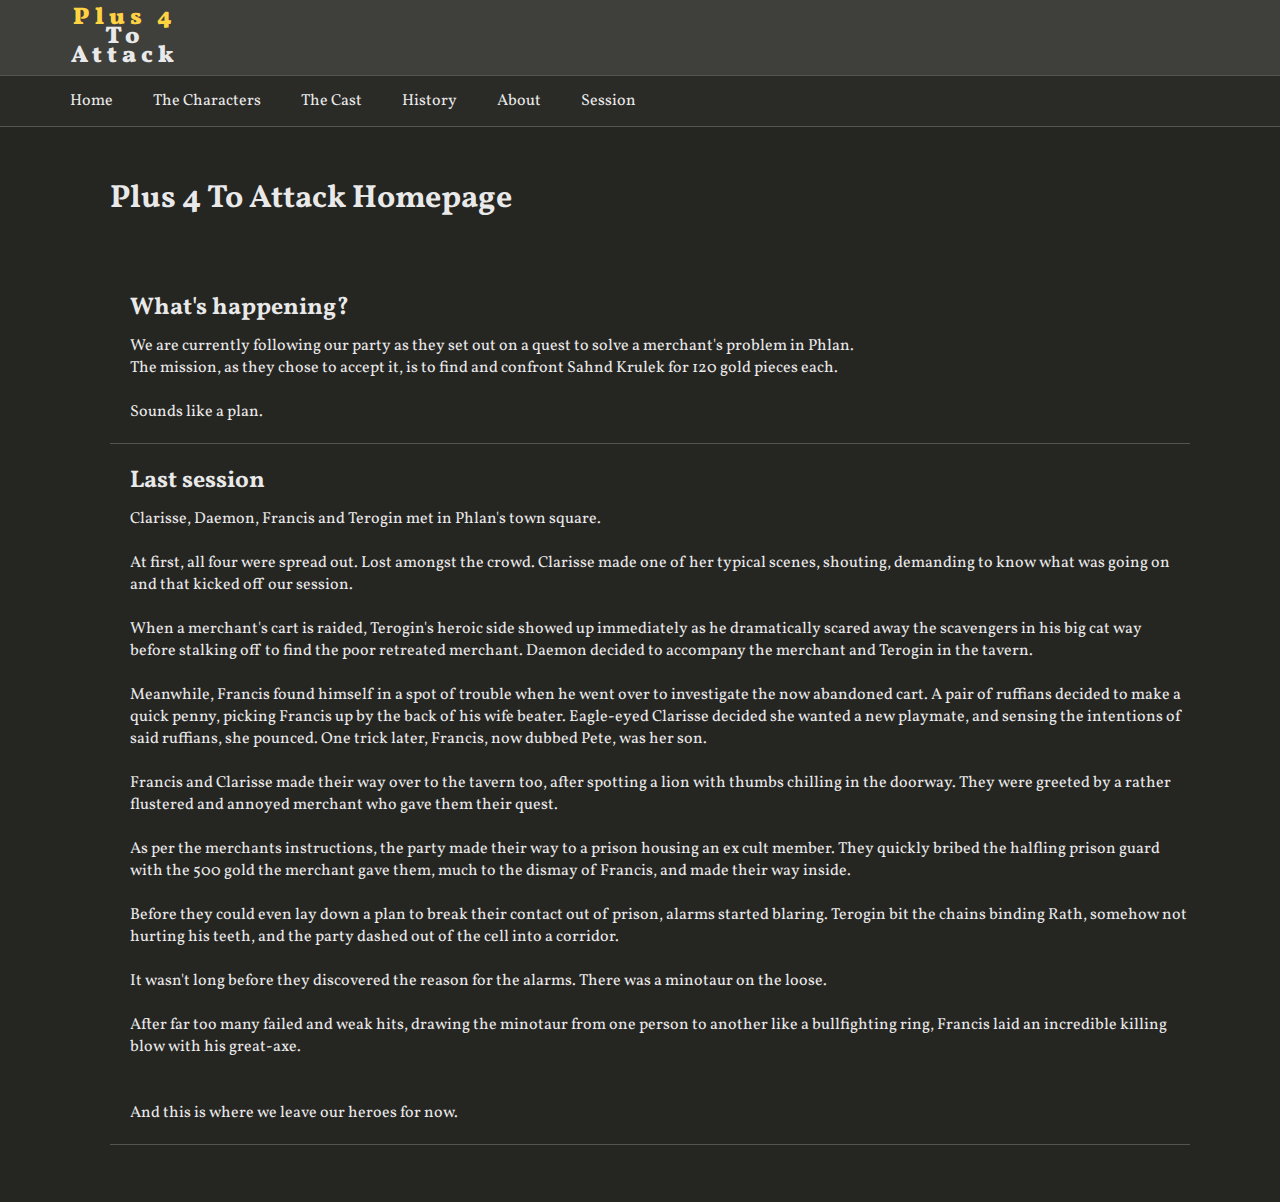
<file: index.html>
<!DOCTYPE html>
<html lang="en">
<head>
    <meta charset="UTF-8">
    <meta http-equiv="X-UA-Compatible" content="IE=edge">
    <meta name="viewport" content="width=device-width, initial-scale=1.0">
    <link rel="stylesheet" href="./src/styles.css">
    <link rel="stylesheet" type="text/css" href="//fonts.googleapis.com/css?family=Vollkorn" />
    <link rel="apple-touch-icon" sizes="180x180" href="./assets/favicon_io/apple-touch-icon.png">
    <link rel="icon" type="image/png" sizes="32x32" href="./assets/favicon_io/favicon-32x32.png">
    <link rel="icon" type="image/png" sizes="16x16" href="./assets/favicon_io/favicon-16x16.png">
    <link rel="manifest" href="./assets/favicon_io/site.webmanifest">
    <title>PFTA / Home</title>
</head>
<body>
    <div class="container">
        <div class="head">
            <div class="title">
                <a href="./index.html">
                    <p class="party">Plus 4</p>
                    <p>To Attack</p>
                </a>
            </div>
            <div class="subtitle">
            </div>
            
        </div>
        <div class="menu">
            <ul>
                <li><a href="index.html">Home</a></li>
                <li><a href="characters.html">The Characters</a></li>
                <li><a href="cast.html">The Cast</a></li>
                <li><a href="history.html">History</a></li>
                <li><a href="about.html">About</a></li>
                <li><a href="session.html">Session</a></li>
              </ul>
        </div>
        <div class="main">
            <div class="blank"></div>
            <div class="main-body">
                <h1>Plus 4 To Attack Homepage</h1>
                <div class="whats-happening">
                    <h2>What's happening?</h2>
                    <p>We are currently following our party as they set out on a quest to solve a merchant's problem in Phlan.</p>
                    <p>The mission, as they chose to accept it, is to find and confront Sahnd Krulek for 120 gold pieces each.</p>
                    <br>
                    <p>Sounds like a plan.</p>
                </div>
                <div class="last-session">
                    <h2>Last session</h2>
                    <p>Clarisse, Daemon, Francis and Terogin met in Phlan's town square.
                        <br>
                        <br>
                        At first, all four were spread out. Lost amongst the crowd. Clarisse made one of her typical scenes, shouting, demanding to know what was going on and that kicked off our session. 
                        <br>
                        <br>
                        When a merchant's cart is raided, Terogin's heroic side showed up immediately as he dramatically scared away the scavengers in his big cat way before stalking off to find the poor retreated merchant. Daemon decided to accompany the merchant and Terogin in the tavern.
                        <br>
                        <br>
                        Meanwhile, Francis found himself in a spot of trouble when he went over to investigate the now abandoned cart. A pair of ruffians decided to make a quick penny, picking Francis up by the back of his wife beater. Eagle-eyed Clarisse decided she wanted a new playmate, and sensing the intentions of said ruffians, she pounced. One trick later, Francis, now dubbed Pete, was her son.
                        <br>
                        <br>
                        Francis and Clarisse made their way over to the tavern too, after spotting a lion with thumbs chilling in the doorway. They were greeted by a rather flustered and annoyed merchant who gave them their quest.
                        <br>
                        <br>
                        As per the merchants instructions, the party made their way to a prison housing an ex cult member. They quickly bribed the halfling prison guard with the 500 gold the merchant gave them, much to the dismay of Francis, and made their way inside. 
                        <br>
                        <br>
                        Before they could even lay down a plan to break their contact out of prison, alarms started blaring. Terogin bit the chains binding Rath, somehow not hurting his teeth, and the party dashed out of the cell into a corridor.
                        <br>
                        <br>
                        It wasn't long before they discovered the reason for the alarms. There was a minotaur on the loose.
                        <br>
                        <br>
                        After far too many failed and weak hits, drawing the minotaur from one person to another like a bullfighting ring, Francis laid an incredible killing blow with his great-axe.
                        <br>
                        <br>
                        <br>
                        And this is where we leave our heroes for now.
                    </p>
                </div>
                <img src="./assets/characters/transparent.png" alt="">
            </div>
            <div class="blank2"></div>
        </div>
    </div>
</body>
</html>
</file>
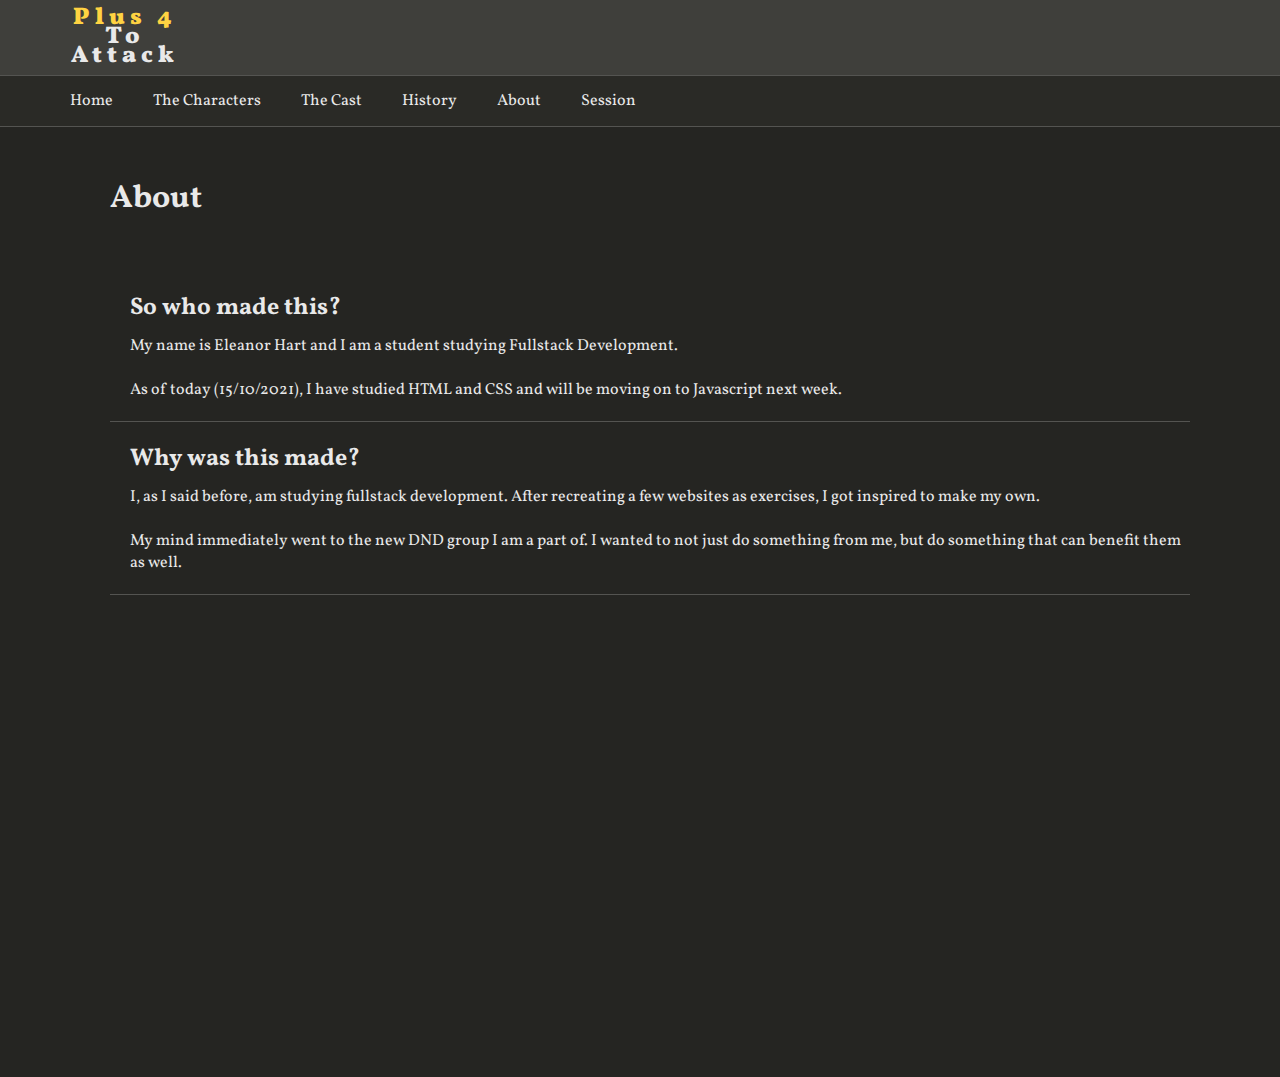
<file: about.html>
<!DOCTYPE html>
<html lang="en">
<head>
    <meta charset="UTF-8">
    <meta http-equiv="X-UA-Compatible" content="IE=edge">
    <meta name="viewport" content="width=device-width, initial-scale=1.0">
    <link rel="stylesheet" href="./src/styles.css">
    <link rel="stylesheet" type="text/css" href="//fonts.googleapis.com/css?family=Vollkorn" />
    <title>PFTA / About</title>
    <link rel="apple-touch-icon" sizes="180x180" href="./assets/favicon_io/apple-touch-icon.png">
    <link rel="icon" type="image/png" sizes="32x32" href="./assets/favicon_io/favicon-32x32.png">
    <link rel="icon" type="image/png" sizes="16x16" href="./assets/favicon_io/favicon-16x16.png">
    <link rel="manifest" href="./assets/favicon_io/site.webmanifest">
</head>
<body>
    <div class="container">
        <div class="head">
            <div class="title">
                <a href="./index.html">
                    <p class="party">Plus 4</p>
                    <p>To Attack</p>
                </a>
            </div>
            <div class="subtitle">
            </div>
            
        </div>
        <div class="menu">
            <ul>
                <li><a href="index.html">Home</a></li>
                <li><a href="characters.html">The Characters</a></li>
                <li><a href="cast.html">The Cast</a></li>
                <li><a href="history.html">History</a></li>
                <li><a href="about.html">About</a></li>
                <li><a href="session.html">Session</a></li>
              </ul>
        </div>
        <div class="main">
            <div class="blank"></div>
            <div class="main-body">
                <h1>About</h1>
                <div class="who">
                    <h2>So who made this?</h2>
                    <p>My name is Eleanor Hart and I am a student studying Fullstack Development.
                        <br>
                        <br>
                        As of today (15/10/2021), I have studied HTML and CSS and will be moving on to Javascript next week.
                    </p>
                </div>
                <div class="why">
                    <h2>Why was this made?</h2>
                    <p>I, as I said before, am studying fullstack development. After recreating a few websites as exercises, I got inspired to make my own. 
                        <br>
                        <br>
                        My mind immediately went to the new DND group I am a part of. I wanted to not just do something from me, but do something that can benefit them as well.</p>
                </div>
                <img src="./assets/characters/transparent.png" alt="">
            </div>
            <div class="blank2"></div>
        </div>
    </div>
</body>
</html>
</file>
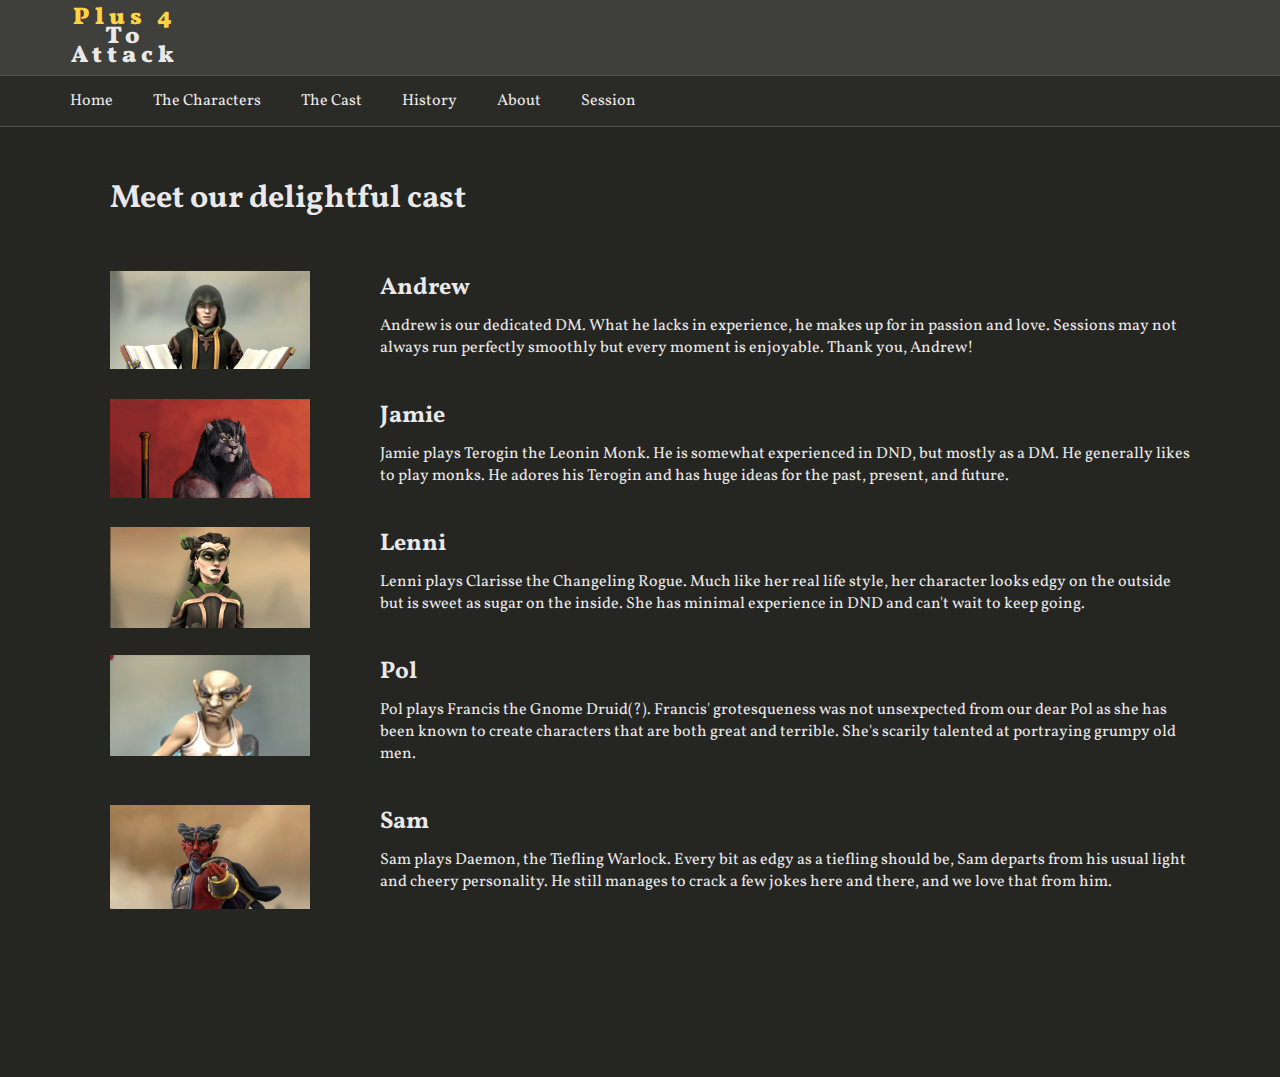
<file: cast.html>
<!DOCTYPE html>
<html lang="en">
<head>
    <meta charset="UTF-8">
    <meta http-equiv="X-UA-Compatible" content="IE=edge">
    <meta name="viewport" content="width=device-width, initial-scale=1.0">
    <link rel="stylesheet" href="./src/cast-styles.css">
    <link rel="stylesheet" type="text/css" href="//fonts.googleapis.com/css?family=Vollkorn" />
    <title>PFTA / Cast</title>
    <link rel="apple-touch-icon" sizes="180x180" href="./assets/favicon_io/apple-touch-icon.png">
    <link rel="icon" type="image/png" sizes="32x32" href="./assets/favicon_io/favicon-32x32.png">
    <link rel="icon" type="image/png" sizes="16x16" href="./assets/favicon_io/favicon-16x16.png">
    <link rel="manifest" href="./assets/favicon_io/site.webmanifest">
</head>
<body>
    <div class="container">
        <div class="head">
            <div class="title">
                <a href="./index.html">
                    <p class="party">Plus 4</p>
                    <p>To Attack</p>
                </a>
                
            </div>
            <div class="subtitle">
            </div>
            
        </div>
        <div class="menu">
            <ul>
                <li><a href="index.html">Home</a></li>
                <li><a href="characters.html">The Characters</a></li>
                <li><a href="cast.html">The Cast</a></li>
                <li><a href="history.html">History</a></li>
                <li><a href="about.html">About</a></li>
                <li><a href="session.html">Session</a></li>
              </ul>
        </div>
        <div class="main">
            <div class="blank"></div>
            <div class="main-body">
                <h1>Meet our delightful cast</h1>
                <div class="characters">
                    <div>
                        <img src="./assets/characters/andrewbust.png" alt="">
                    </div>
                    <div>
                        <h2>Andrew</h2>
                        <p>Andrew is our dedicated DM. What he lacks in experience, he makes up for in passion and love. Sessions may not always run perfectly smoothly but every moment is enjoyable. Thank you, Andrew!</p>
                    </div>
                    <div>
                        <a href="terogin.html">
                            <img src="./assets/characters/teroginbust.png" alt="Terogin">
                        </a>
                    </div>
                    <div>
                        <h2>Jamie</h2>
                        <p>Jamie plays Terogin the Leonin Monk. He is somewhat experienced in DND, but mostly as a DM. He generally likes to play monks. He adores his Terogin and has huge ideas for the past, present, and future.</p>
                    </div>
                    <div>
                        <a href="clarisse.html">
                            <img src="./assets/characters/clarissebust.png" alt="Clarisse">
                        </a>
                    </div>
                    <div>
                        <h2>Lenni</h2>
                        <p>Lenni plays Clarisse the Changeling Rogue. Much like her real life style, her character looks edgy on the outside but is sweet as sugar on the inside. She has minimal experience in DND and can't wait to keep going.</p>
                    </div>
                    <div>
                        <a href="francis.html">
                            <img src="./assets/characters/francisbust.png" alt="Francis">
                        </a>
                    </div>
                    <div>
                        <h2>Pol</h2>
                        <p>Pol plays Francis the Gnome Druid(?). Francis' grotesqueness was not unsexpected from our dear Pol as she has been known to create characters that are both great and terrible. She's scarily talented at portraying grumpy old men.</p>  
                    </div>
                    <div>
                        <a href="daemon.html">
                           <img src="./assets/characters/daemonbust.png" alt="Daemon"> 
                        </a>
                    </div>
                    <div>
                        <h2>Sam</h2>
                        <p>Sam plays Daemon, the Tiefling Warlock. Every bit as edgy as a tiefling should be, Sam departs from his usual light and cheery personality. He still manages to crack a few jokes here and there, and we love that from him.</p>
                    </div>
                    
                    
                    
                </div>
                <div class="character"></div>
                <div class="character"></div>
                <div class="character"></div>
            </div>
            <div class="blank2"></div>
        </div>
    </div>
</body>
</html>
</file>
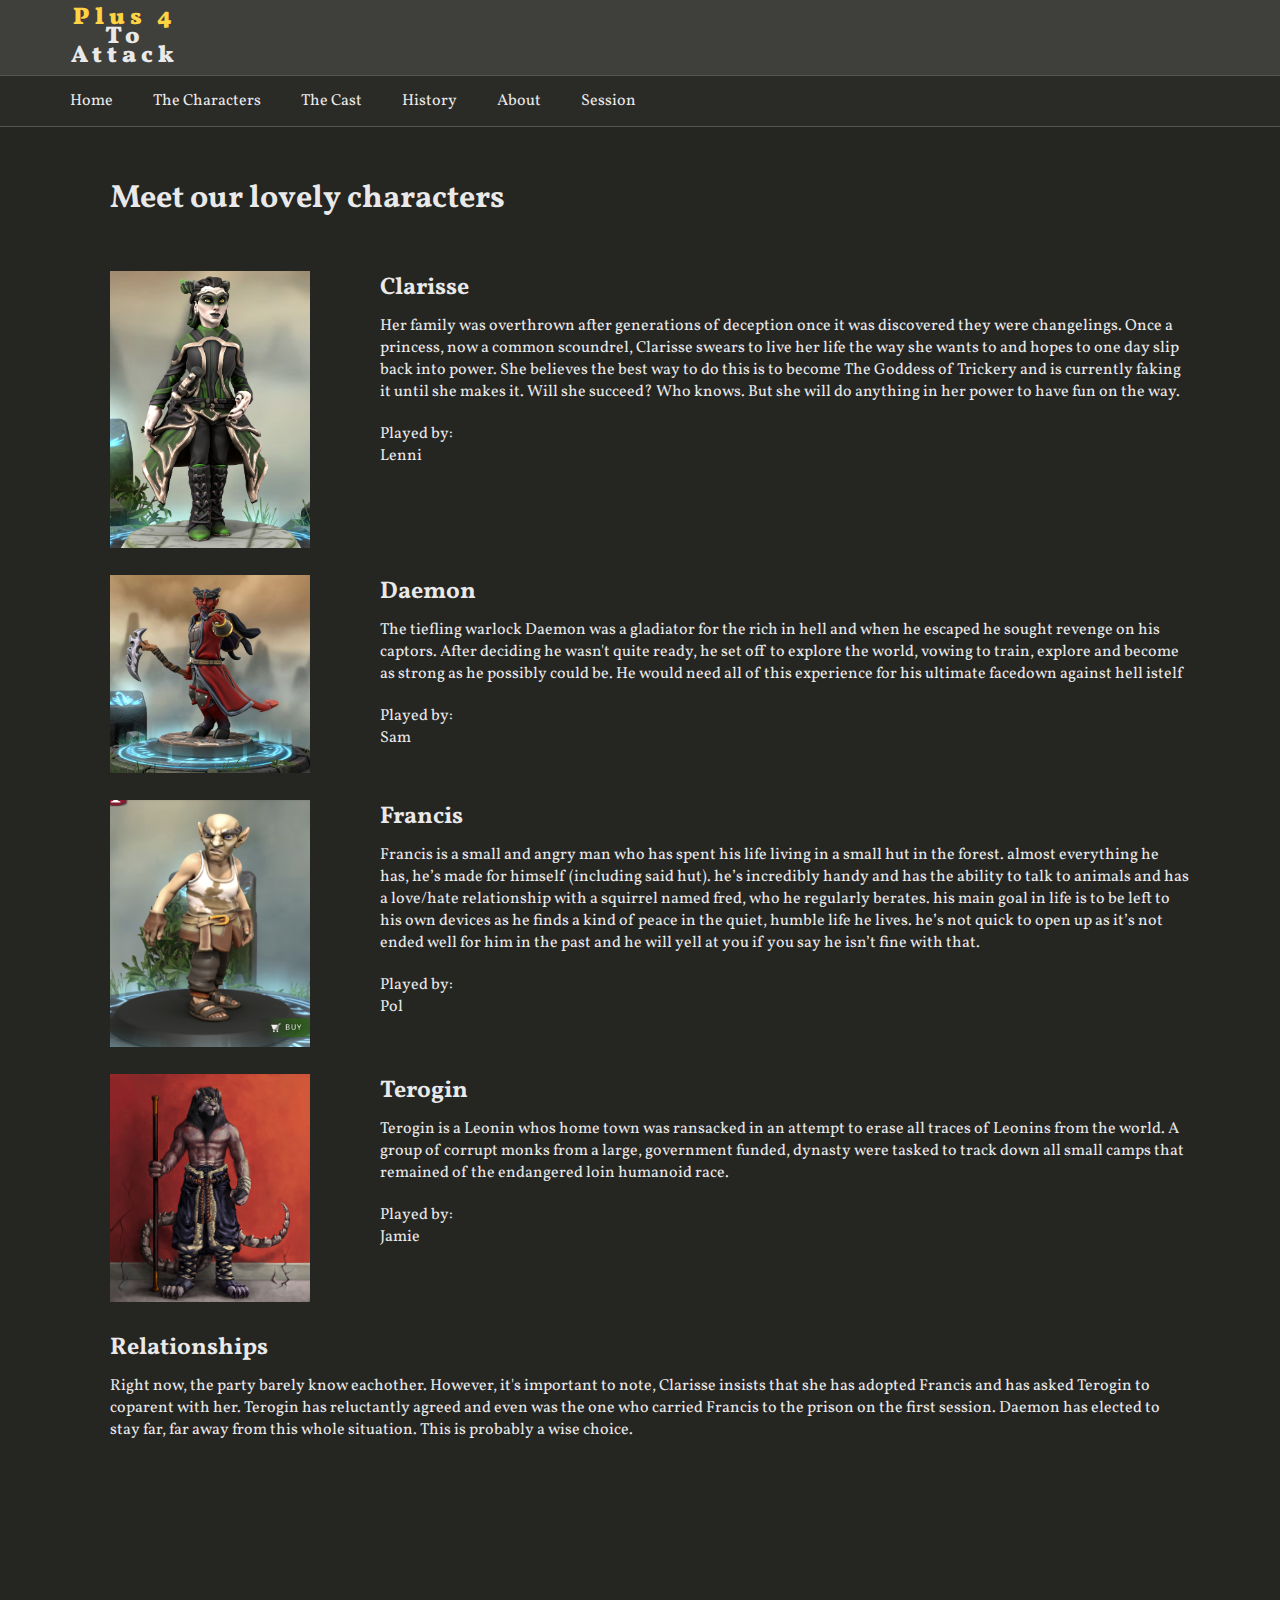
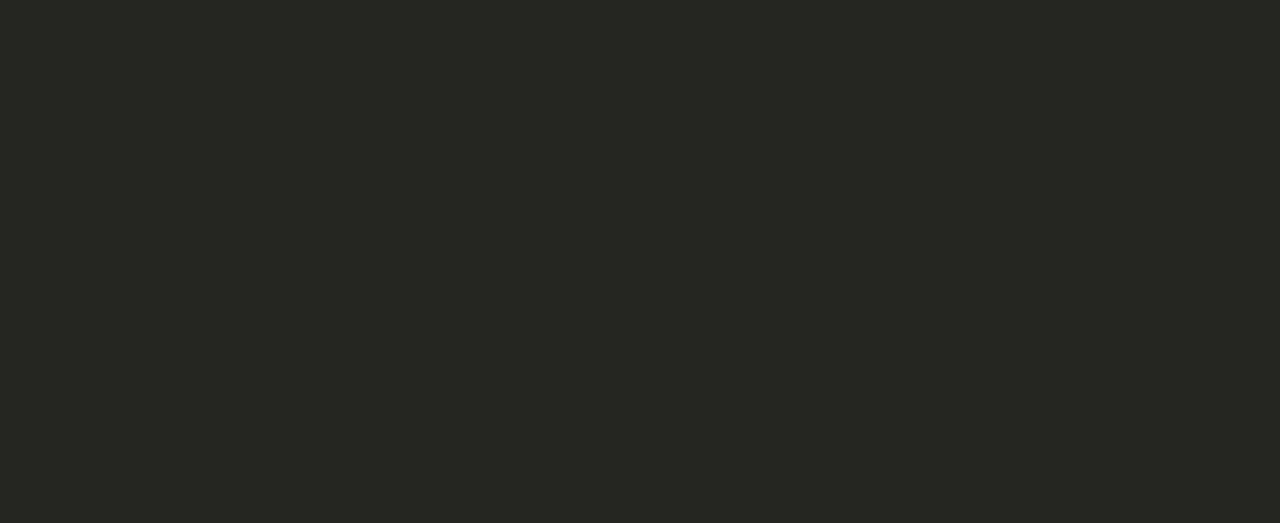
<file: characters.html>
<!DOCTYPE html>
<html lang="en">
<head>
    <meta charset="UTF-8">
    <meta http-equiv="X-UA-Compatible" content="IE=edge">
    <meta name="viewport" content="width=device-width, initial-scale=1.0">
    <link rel="stylesheet" href="./src/characters-styles.css">
    <link rel="stylesheet" type="text/css" href="//fonts.googleapis.com/css?family=Vollkorn" />
    <link rel="apple-touch-icon" sizes="180x180" href="./assets/favicon_io/apple-touch-icon.png">
    <link rel="icon" type="image/png" sizes="32x32" href="./assets/favicon_io/favicon-32x32.png">
    <link rel="icon" type="image/png" sizes="16x16" href="./assets/favicon_io/favicon-16x16.png">
    <link rel="manifest" href="./assets/favicon_io/site.webmanifest">
    <title>PFTA / Characters</title>
</head>
<body>
    <div class="container">
        <div class="head">
            <div class="title">
                <a href="./index.html">
                    <p class="party">Plus 4</p>
                    <p>To Attack</p>
                </a>
            </div>
            <div class="subtitle">
            </div>
            
        </div>
        <div class="menu">
            <ul>
                <li><a href="index.html">Home</a></li>
                <li><a href="characters.html">The Characters</a></li>
                <li><a href="cast.html">The Cast</a></li>
                <li><a href="history.html">History</a></li>
                <li><a href="about.html">About</a></li>
                <li><a href="session.html">Session</a></li>
              </ul>
        </div>
        <div class="main">
            <div class="blank"></div>
            <div class="main-body">
                <h1>Meet our lovely characters</h1>
                <div class="characters">
                    <div>
                        <a href="clarisse.html">
                            <img src="./assets/characters/clarisse.png" alt="Clarisse">
                        </a>
                    </div>
                    <div>
                        <h2>Clarisse</h2>
                        <p>Her family was overthrown after generations of deception once it was discovered they were changelings. Once a princess, now a common scoundrel, Clarisse swears to live her life the way she wants to and hopes to one day slip back into power. She believes the best way to do this is to become The Goddess of Trickery and is currently faking it until she makes it. Will she succeed? Who knows. But she will do anything in her power to have fun on the way.</p>
                        <p>Played by:  <br> Lenni</p>
                    </div>
                    <div>
                        <a href="daemon.html">
                           <img src="./assets/characters/daemon.png" alt="Daemon"> 
                        </a>
                    </div>
                    <div>
                        <h2>Daemon</h2>
                        <p>The tiefling warlock Daemon was a gladiator for the rich in hell and when he escaped he sought revenge on his captors. After deciding he wasn't quite ready, he set off to explore the world, vowing to train, explore and become as strong as he possibly could be. He would need all of this experience for his ultimate facedown against hell istelf</p>
                        <p>Played by: <br> Sam</p>
                    </div>
                    <div>
                        <a href="francis.html">
                            <img src="./assets/characters/francis.png" alt="Francis">
                        </a>
                    </div>
                    <div>
                        <h2>Francis</h2>
                        <p>Francis is a small and angry man who has spent his life living in a small hut in the forest. almost everything he has, he’s made for himself (including said hut). he’s incredibly handy and has the ability to talk to animals and has a love/hate relationship with a squirrel named fred, who he regularly berates. 
                            his main goal in life is to be left to his own devices as he finds a kind of peace in the quiet, humble life he lives. he’s not quick to open up as it’s not ended well for him in the past and he will yell at you if you say he isn’t fine with that.</p>
                        <p>Played by: <br> Pol</p>  
                    </div>
                    <div>
                        <a href="terogin.html">
                            <img src="./assets/characters/terogin.png" alt="Terogin">
                        </a>
                    </div>
                    <div>
                        <h2>Terogin</h2>
                        <p>Terogin is a Leonin whos home town was ransacked in an attempt to erase all traces of Leonins from the world. A group of corrupt monks from a large, government funded, dynasty were tasked to track down all small camps that remained of the endangered loin humanoid race. 
                        </p>
                        <p>Played by: <br> Jamie</p>
                    </div>
                </div>
                <br>
                <h2>Relationships</h2>
                <p>Right now, the party barely know eachother. However, it's important to note, Clarisse insists that she has adopted Francis and has asked Terogin to coparent with her. Terogin has reluctantly agreed and even was the one who carried Francis to the prison on the first session. Daemon has elected to stay far, far away from this whole situation. This is probably a wise choice.</p>

                <img src="./assets/characters/transparent.png" alt="">
            </div>
            <div class="blank2"></div>
        </div>
    </div>
</body>
</html>
</file>
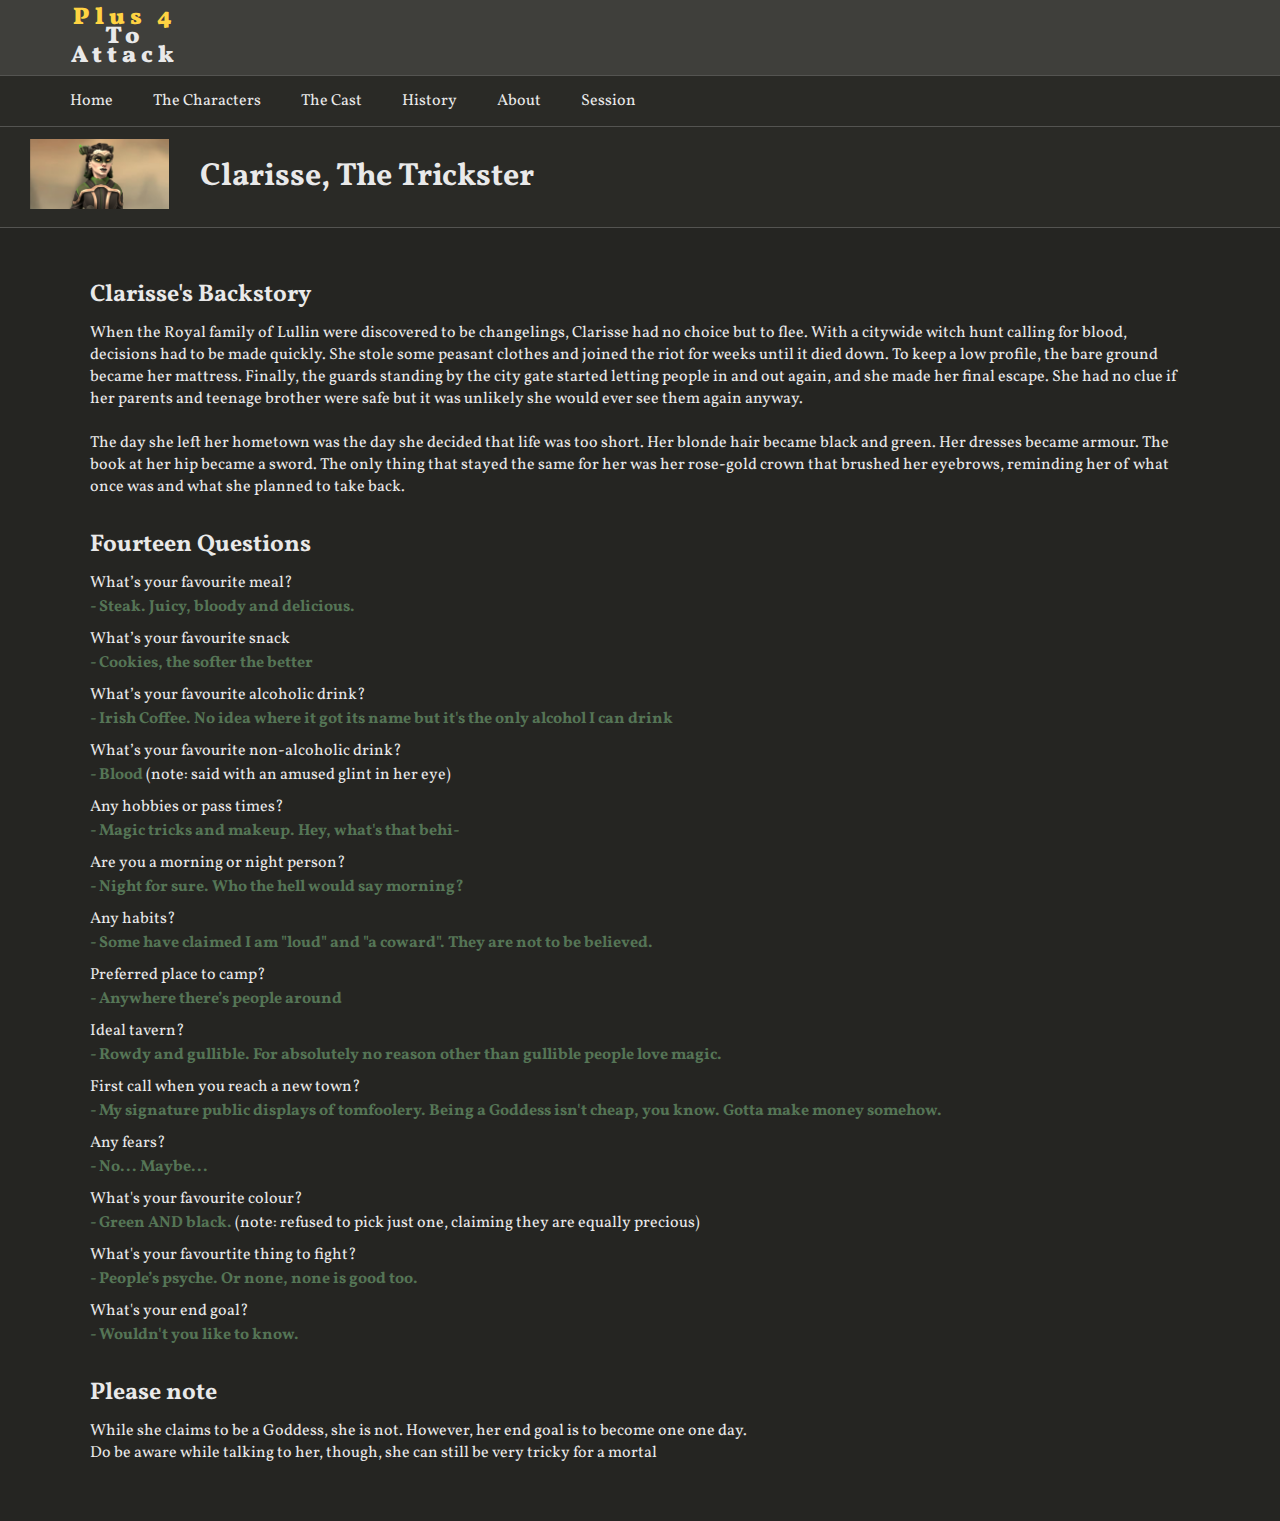
<file: clarisse.html>
<!DOCTYPE html>
<html lang="en">
<head>
    <meta charset="UTF-8">
    <meta http-equiv="X-UA-Compatible" content="IE=edge">
    <meta name="viewport" content="width=device-width, initial-scale=1.0">
    <link rel="stylesheet" href="./src/clarisse-styles.css">
    <link rel="stylesheet" type="text/css" href="//fonts.googleapis.com/css?family=Vollkorn" />
    <link rel="apple-touch-icon" sizes="180x180" href="./assets/favicon_io/apple-touch-icon.png">
    <link rel="icon" type="image/png" sizes="32x32" href="./assets/favicon_io/favicon-32x32.png">
    <link rel="icon" type="image/png" sizes="16x16" href="./assets/favicon_io/favicon-16x16.png">
    <link rel="manifest" href="./assets/favicon_io/site.webmanifest">
    <title>PFTA / Clarisse</title>
</head>
<body>
    <div class="container">
        <div class="head">
            <div class="title">
                <a href="./index.html">
                    <p class="party">Plus 4</p>
                    <p>To Attack</p>
                </a>
            </div>
            <div class="subtitle">
            </div>
            
        </div>
        <div class="menu">
            <ul>
                <li><a href="index.html">Home</a></li>
                <li><a href="characters.html">The Characters</a></li>
                <li><a href="cast.html">The Cast</a></li>
                <li><a href="history.html">History</a></li>
                <li><a href="about.html">About</a></li>
                <li><a href="session.html">Session</a></li>
              </ul>
        </div>
        <div class="main-head">
            <div class="main-head-image">
                <img src="./assets/characters/clarissebust.png" alt="">
            </div>
            
            <div class="main-head-title">
               <h1>Clarisse, The Trickster</h1> 
            </div>
                 
        </div>
        <div class="main">
            <div class="blank"></div>
            <div class="main-body">
                <h2>Clarisse's Backstory</h2>
                <p>When the Royal family of Lullin were discovered to be changelings, Clarisse had no choice but to flee. With a citywide witch hunt calling for blood, decisions had to be made quickly. She stole some peasant clothes and joined the riot for weeks until it died down. To keep a low profile, the bare ground became her mattress. Finally, the guards standing by the city gate started letting people in and out again, and she made her final escape. She had no clue if her parents and teenage brother were safe but it was unlikely she would ever see them again anyway.
<br>
<br>
                    The day she left her hometown was the day she decided that life was too short. Her blonde hair became black and green. Her dresses became armour. The book at her hip became a sword. The only thing that stayed the same for her was her rose-gold crown that brushed her eyebrows, reminding her of what once was and what she planned to take back.
                    </p>

                <h2>Fourteen Questions</h2>
                <dl>
                    <dt>What’s your favourite meal?</dt>
                    <dd>- Steak. Juicy, bloody and delicious.</dd>
                    <dt>What’s your favourite snack</dt>
                    <dd>- Cookies, the softer the better</dd>
                    <dt>What’s your favourite alcoholic drink?</dt>
                    <dd>- Irish Coffee. No idea where it got its name but it's the only alcohol I can drink</dd>
                    <dt>What’s your favourite non-alcoholic drink?</dt>
                    <dd>- Blood <span class="note">(note: said with an amused glint in her eye)</span></dd>
                    <dt>Any hobbies or pass times?</dt>
                    <dd>- Magic tricks and makeup. Hey, what's that behi-</dd>
                    <dt>Are you a morning or night person?</dt>
                    <dd>- Night for sure. Who the hell would say morning?</dd>
                    <dt>Any habits?</dt>
                    <dd>- Some have claimed I am "loud" and "a coward". They are not to be believed.</dd>
                    <dt>Preferred place to camp?</dt>
                    <dd>- Anywhere there’s people around</dd>
                    <dt>Ideal tavern?</dt>
                    <dd>- Rowdy and gullible. For absolutely no reason other than gullible people love magic.</dd>
                    <dt>First call when you reach a new town?</dt>
                    <dd>- My signature public displays of tomfoolery. Being a Goddess isn't cheap, you know. Gotta make money somehow.</dd>
                    <dt>Any fears?</dt>
                    <dd>- No... Maybe...</dd>
                    <dt>What's your favourite colour?</dt>
                    <dd>- Green AND black. <span class="note">(note: refused to pick just one, claiming they are equally precious)</span></dd>
                    <dt>What's your favourtite thing to fight?</dt>
                    <dd>- People’s psyche. Or none, none is good too.</dd>
                    <dt>What's your end goal?</dt>
                    <dd>- Wouldn't you like to know.</dd>
                </dl>

                <h2>Please note</h2>
                <p>While she claims to be a Goddess, she is not. However, her end goal is to become one one day. <br> Do be aware while talking to her, though, she can still be very tricky for a mortal</p>
                
                <img src="./assets/characters/transparent.png" alt="">
            </div>
            <div class="blank2"></div>
        </div>
    </div>
</body>
</html>
</file>
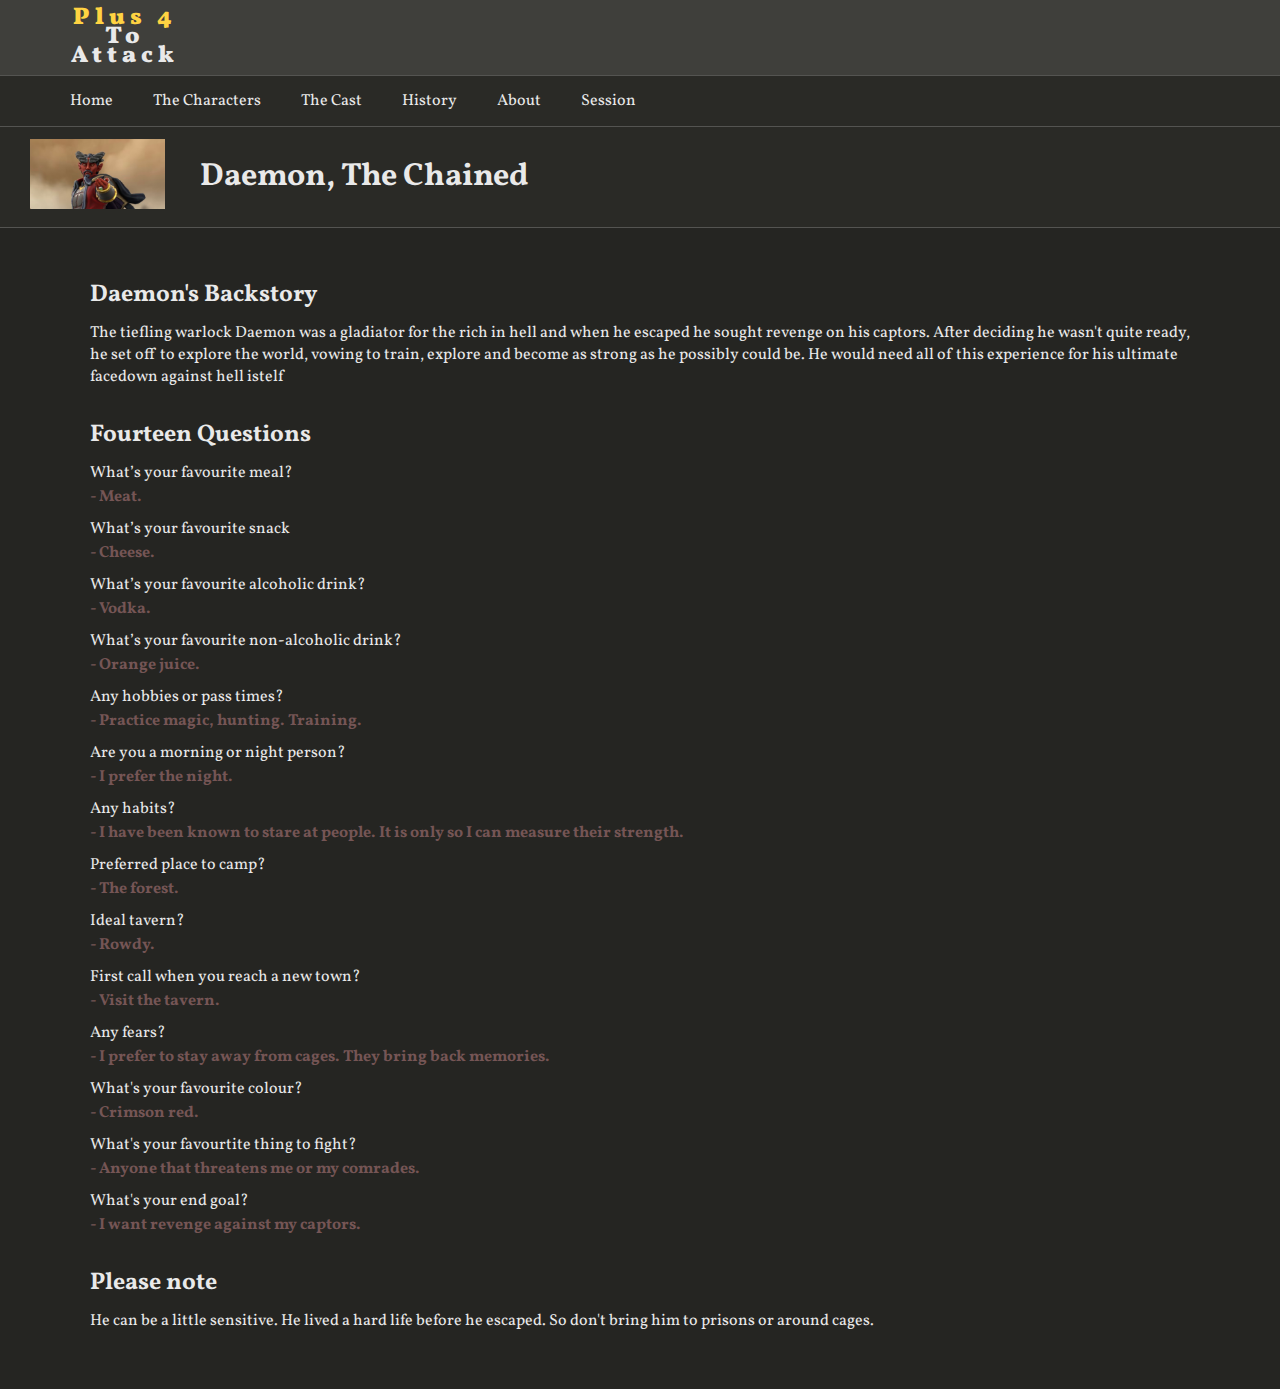
<file: daemon.html>
<!DOCTYPE html>
<html lang="en">
<head>
    <meta charset="UTF-8">
    <meta http-equiv="X-UA-Compatible" content="IE=edge">
    <meta name="viewport" content="width=device-width, initial-scale=1.0">
    <link rel="stylesheet" href="./src/daemon-styles.css">
    <link rel="stylesheet" type="text/css" href="//fonts.googleapis.com/css?family=Vollkorn" />
    <link rel="apple-touch-icon" sizes="180x180" href="./assets/favicon_io/apple-touch-icon.png">
    <link rel="icon" type="image/png" sizes="32x32" href="./assets/favicon_io/favicon-32x32.png">
    <link rel="icon" type="image/png" sizes="16x16" href="./assets/favicon_io/favicon-16x16.png">
    <link rel="manifest" href="./assets/favicon_io/site.webmanifest">
    <title>PFTA / Daemon</title>
</head>
<body>
    <div class="container">
        <div class="head">
            <div class="title">
                <a href="./index.html">
                    <p class="party">Plus 4</p>
                    <p>To Attack</p>
                </a>
            </div>
            <div class="subtitle">
            </div>
            
        </div>
        <div class="menu">
            <ul>
                <li><a href="index.html">Home</a></li>
                <li><a href="characters.html">The Characters</a></li>
                <li><a href="cast.html">The Cast</a></li>
                <li><a href="history.html">History</a></li>
                <li><a href="about.html">About</a></li>
                <li><a href="session.html">Session</a></li>
              </ul>
        </div>
        <div class="main-head">
            <div class="main-head-image">
                <img src="./assets/characters/daemonbust.png" alt="">
            </div>
            
            <div class="main-head-title">
               <h1>Daemon, The Chained</h1> 
            </div>
                 
        </div>
        <div class="main">
            <div class="blank"></div>
            <div class="main-body">
                <h2>Daemon's Backstory</h2>
                <p>The tiefling warlock Daemon was a gladiator for the rich in hell and when he escaped he sought revenge on his captors. After deciding he wasn't quite ready, he set off to explore the world, vowing to train, explore and become as strong as he possibly could be. He would need all of this experience for his ultimate facedown against hell istelf</p>

                <h2>Fourteen Questions</h2>
                <dl>
                    <dt>What’s your favourite meal?</dt>
                    <dd>- Meat.</dd>
                    <dt>What’s your favourite snack</dt>
                    <dd>- Cheese.</dd>
                    <dt>What’s your favourite alcoholic drink?</dt>
                    <dd>- Vodka.</dd>
                    <dt>What’s your favourite non-alcoholic drink?</dt>
                    <dd>- Orange juice.</dd>
                    <dt>Any hobbies or pass times?</dt>
                    <dd>- Practice magic, hunting. Training.</dd>
                    <dt>Are you a morning or night person?</dt>
                    <dd>- I prefer the night.</dd>
                    <dt>Any habits?</dt>
                    <dd>- I have been known to stare at people. It is only so I can measure their strength.</dd>
                    <dt>Preferred place to camp?</dt>
                    <dd>- The forest.</dd>
                    <dt>Ideal tavern?</dt>
                    <dd>- Rowdy.</dd>
                    <dt>First call when you reach a new town?</dt>
                    <dd>- Visit the tavern.</dd>
                    <dt>Any fears?</dt>
                    <dd>- I prefer to stay away from cages. They bring back memories.</dd>
                    <dt>What's your favourite colour?</dt>
                    <dd>- Crimson red.</dd>
                    <dt>What's your favourtite thing to fight?</dt>
                    <dd>- Anyone that threatens me or my comrades.</dd>
                    <dt>What's your end goal?</dt>
                    <dd>- I want revenge against my captors.</dd>
                </dl>

                <h2>Please note</h2>
                <p>He can be a little sensitive. He lived a hard life before he escaped. So don't bring him to prisons or around cages.</p>
                
                <img src="./assets/characters/transparent.png" alt="">
            </div>
            <div class="blank2"></div>
        </div>
        <div class="footerr"></div>
    </div>
</body>
</html>
</file>
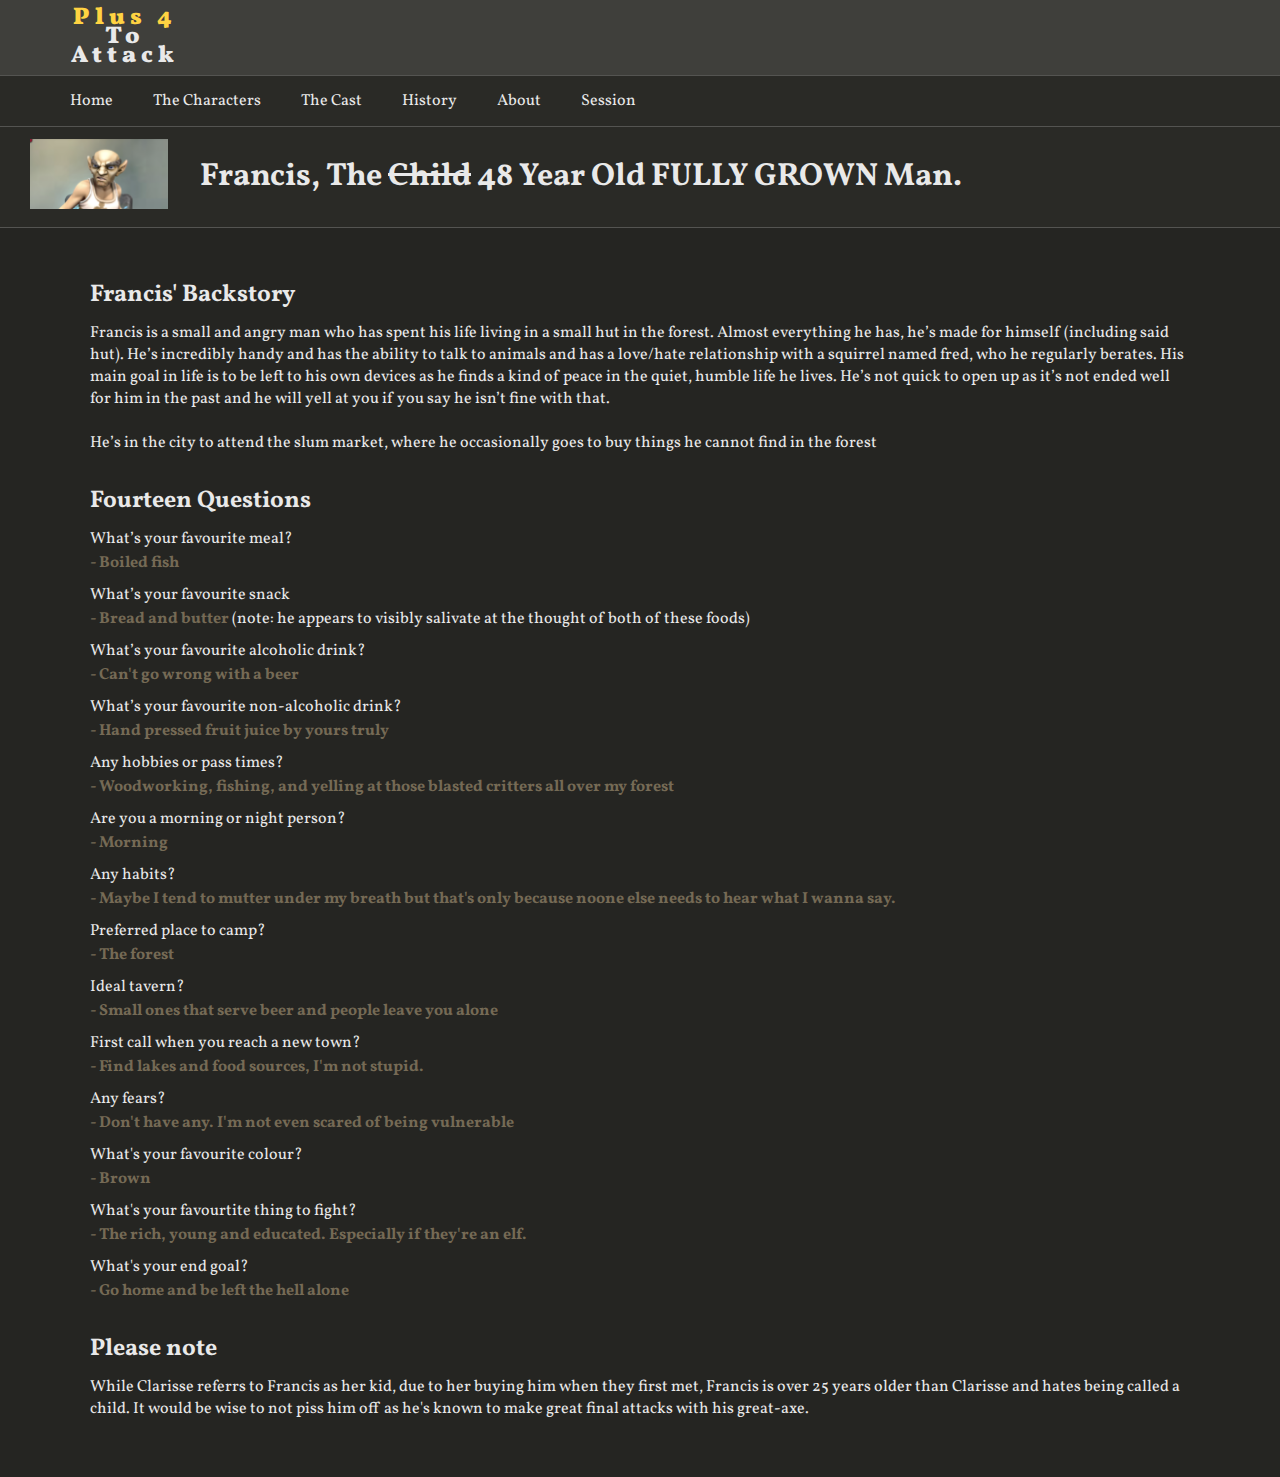
<file: francis.html>
<!DOCTYPE html>
<html lang="en">
<head>
    <meta charset="UTF-8">
    <meta http-equiv="X-UA-Compatible" content="IE=edge">
    <meta name="viewport" content="width=device-width, initial-scale=1.0">
    <link rel="stylesheet" href="./src/francis-styles.css">
    <link rel="stylesheet" type="text/css" href="//fonts.googleapis.com/css?family=Vollkorn" />
    <link rel="apple-touch-icon" sizes="180x180" href="./assets/favicon_io/apple-touch-icon.png">
    <link rel="icon" type="image/png" sizes="32x32" href="./assets/favicon_io/favicon-32x32.png">
    <link rel="icon" type="image/png" sizes="16x16" href="./assets/favicon_io/favicon-16x16.png">
    <link rel="manifest" href="./assets/favicon_io/site.webmanifest">
    <title>PFTA / Francis</title>
</head>
<body>
    <div class="container">
        <div class="head">
            <div class="title">
                <a href="./index.html">
                    <p class="party">Plus 4</p>
                    <p>To Attack</p>
                </a>
            </div>
            <div class="subtitle">
            </div>
            
        </div>
        <div class="menu">
            <ul>
                <li><a href="index.html">Home</a></li>
                <li><a href="characters.html">The Characters</a></li>
                <li><a href="cast.html">The Cast</a></li>
                <li><a href="history.html">History</a></li>
                <li><a href="about.html">About</a></li>
                <li><a href="session.html">Session</a></li>
              </ul>
        </div>
        <div class="main-head">
            <div class="main-head-image">
                <img src="./assets/characters/francisbust.png" alt="">
            </div>
            
            <div class="main-head-title">
               <h1>Francis, The <span class="child">Child</span> 48 Year Old FULLY GROWN Man.</h1> 
            </div>
                 
        </div>
        <div class="main">
            <div class="blank"></div>
            <div class="main-body">
                <h2>Francis' Backstory</h2>
                <p>Francis is a small and angry man who has spent his life living in a small hut in the forest. Almost everything he has, he’s made for himself (including said hut). He’s incredibly handy and has the ability to talk to animals and has a love/hate relationship with a squirrel named fred, who he regularly berates. 
                    His main goal in life is to be left to his own devices as he finds a kind of peace in the quiet, humble life he lives. He’s not quick to open up as it’s not ended well for him in the past and he will yell at you if you say he isn’t fine with that.
                </p>
                <br>
                <p>He’s in the city to attend the slum market, where he occasionally goes to buy things he cannot find in the forest</p>

                <h2>Fourteen Questions</h2>
                <dl>
                    <dt>What’s your favourite meal?</dt>
                    <dd>- Boiled fish</dd>
                    <dt>What’s your favourite snack</dt>
                    <dd>- Bread and butter <span class="note">(note: he appears to visibly salivate at the thought of both of these foods)</span></dd>
                    <dt>What’s your favourite alcoholic drink?</dt>
                    <dd>- Can't go wrong with a beer</dd>
                    <dt>What’s your favourite non-alcoholic drink?</dt>
                    <dd>- Hand pressed fruit juice by yours truly</dd>
                    <dt>Any hobbies or pass times?</dt>
                    <dd>- Woodworking, fishing, and yelling at those blasted critters all over my forest</dd>
                    <dt>Are you a morning or night person?</dt>
                    <dd>- Morning</dd>
                    <dt>Any habits?</dt>
                    <dd>- Maybe I tend to mutter under my breath but that's only because noone else needs to hear what I wanna say.</dd>
                    <dt>Preferred place to camp?</dt>
                    <dd>- The forest</dd>
                    <dt>Ideal tavern?</dt>
                    <dd>- Small ones that serve beer and people leave you alone</dd>
                    <dt>First call when you reach a new town?</dt>
                    <dd>- Find lakes and food sources, I'm not stupid.</dd>
                    <dt>Any fears?</dt>
                    <dd>- Don't have any. I'm not even scared of being vulnerable</dd>
                    <dt>What's your favourite colour?</dt>
                    <dd>- Brown</dd>
                    <dt>What's your favourtite thing to fight?</dt>
                    <dd>- The rich, young and educated. Especially if they're an elf.</dd>
                    <dt>What's your end goal?</dt>
                    <dd>- Go home and be left the hell alone</dd>
                </dl>

                <h2>Please note</h2>
                <p>While Clarisse referrs to Francis as her kid, due to her buying him when they first met, Francis is over 25 years older than Clarisse and hates being called a child. It would be wise to not piss him off as he's known to make great final attacks with his great-axe.</p>
                
                <img src="./assets/characters/transparent.png" alt="">
            </div>
            <div class="blank2"></div>
        </div>
    </div>
</body>
</html>
</file>
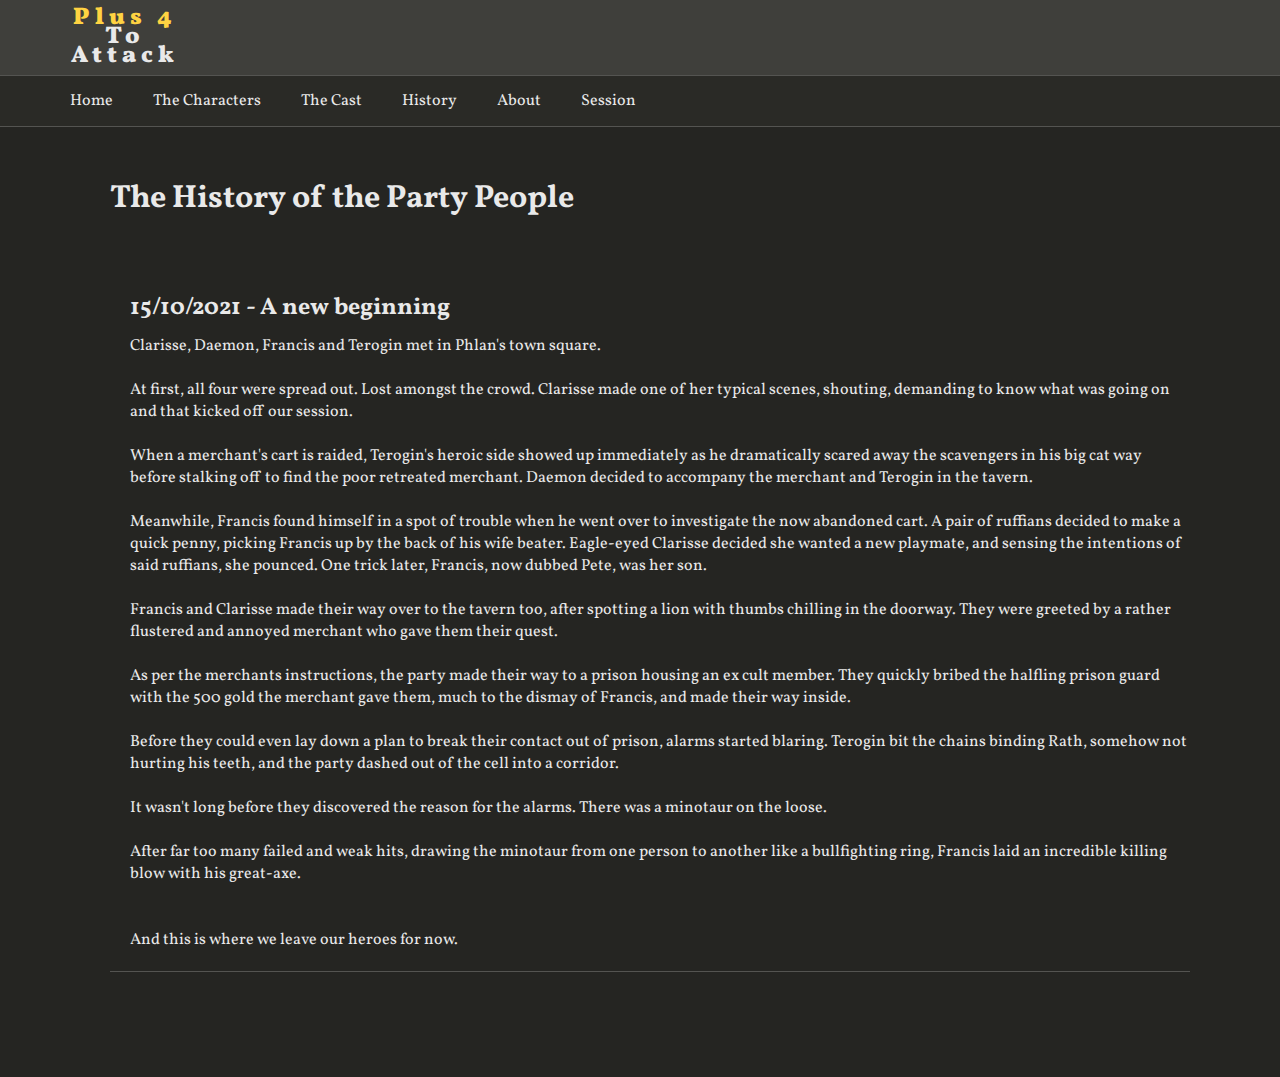
<file: history.html>
<!DOCTYPE html>
<html lang="en">
<head>
    <meta charset="UTF-8">
    <meta http-equiv="X-UA-Compatible" content="IE=edge">
    <meta name="viewport" content="width=device-width, initial-scale=1.0">
    <link rel="stylesheet" href="./src/styles.css">
    <link rel="stylesheet" type="text/css" href="//fonts.googleapis.com/css?family=Vollkorn" />
    <link rel="apple-touch-icon" sizes="180x180" href="./assets/favicon_io/apple-touch-icon.png">
    <link rel="icon" type="image/png" sizes="32x32" href="./assets/favicon_io/favicon-32x32.png">
    <link rel="icon" type="image/png" sizes="16x16" href="./assets/favicon_io/favicon-16x16.png">
    <link rel="manifest" href="./assets/favicon_io/site.webmanifest">
    <title>PFTA / History</title>
</head>
<body>
    <div class="container">
        <div class="head">
            <div class="title">
                <a href="./index.html">
                    <p class="party">Plus 4</p>
                    <p>To Attack</p>
                </a>
            </div>
            <div class="subtitle">
            </div>
            
        </div>
        <div class="menu">
            <ul>
                <li><a href="index.html">Home</a></li>
                <li><a href="characters.html">The Characters</a></li>
                <li><a href="cast.html">The Cast</a></li>
                <li><a href="history.html">History</a></li>
                <li><a href="about.html">About</a></li>
                <li><a href="session.html">Session</a></li>
              </ul>
        </div>
        <div class="main">
            <div class="blank"></div>
            <div class="main-body">
                <h1>The History of the Party People</h1>
                
                <div class="last-session">
                    <h2>15/10/2021 - A new beginning</h2>
                    <p>Clarisse, Daemon, Francis and Terogin met in Phlan's town square.
                        <br>
                        <br>
                        At first, all four were spread out. Lost amongst the crowd. Clarisse made one of her typical scenes, shouting, demanding to know what was going on and that kicked off our session. 
                        <br>
                        <br>
                        When a merchant's cart is raided, Terogin's heroic side showed up immediately as he dramatically scared away the scavengers in his big cat way before stalking off to find the poor retreated merchant. Daemon decided to accompany the merchant and Terogin in the tavern.
                        <br>
                        <br>
                        Meanwhile, Francis found himself in a spot of trouble when he went over to investigate the now abandoned cart. A pair of ruffians decided to make a quick penny, picking Francis up by the back of his wife beater. Eagle-eyed Clarisse decided she wanted a new playmate, and sensing the intentions of said ruffians, she pounced. One trick later, Francis, now dubbed Pete, was her son.
                        <br>
                        <br>
                        Francis and Clarisse made their way over to the tavern too, after spotting a lion with thumbs chilling in the doorway. They were greeted by a rather flustered and annoyed merchant who gave them their quest.
                        <br>
                        <br>
                        As per the merchants instructions, the party made their way to a prison housing an ex cult member. They quickly bribed the halfling prison guard with the 500 gold the merchant gave them, much to the dismay of Francis, and made their way inside. 
                        <br>
                        <br>
                        Before they could even lay down a plan to break their contact out of prison, alarms started blaring. Terogin bit the chains binding Rath, somehow not hurting his teeth, and the party dashed out of the cell into a corridor.
                        <br>
                        <br>
                        It wasn't long before they discovered the reason for the alarms. There was a minotaur on the loose.
                        <br>
                        <br>
                        After far too many failed and weak hits, drawing the minotaur from one person to another like a bullfighting ring, Francis laid an incredible killing blow with his great-axe.
                        <br>
                        <br>
                        <br>
                        And this is where we leave our heroes for now.
                    </p>
                </div>
                <img src="./assets/characters/transparent.png" alt="">
            </div>
            <div class="blank2"></div>
        </div>
    </div>
</body>
</html>
</file>
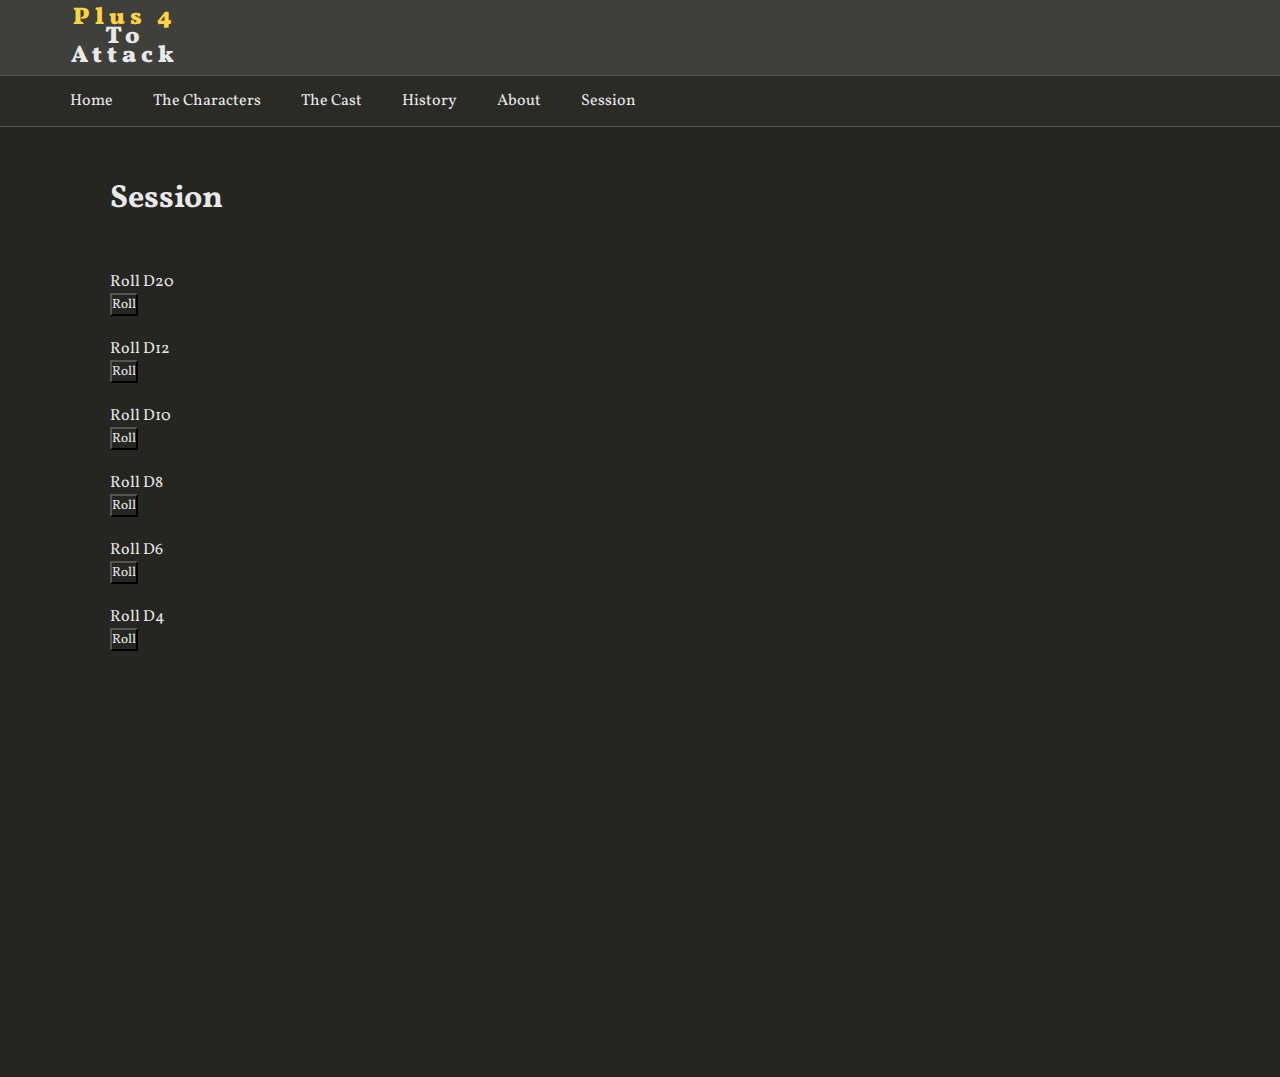
<file: session.html>
<!DOCTYPE html>
<html lang="en">
<head>
    <meta charset="UTF-8">
    <meta http-equiv="X-UA-Compatible" content="IE=edge">
    <meta name="viewport" content="width=device-width, initial-scale=1.0">
    <link rel="stylesheet" href="./src/styles.css">
    <link rel="stylesheet" type="text/css" href="//fonts.googleapis.com/css?family=Vollkorn" />
    <title>PFTA / About</title>
    <link rel="apple-touch-icon" sizes="180x180" href="./assets/favicon_io/apple-touch-icon.png">
    <link rel="icon" type="image/png" sizes="32x32" href="./assets/favicon_io/favicon-32x32.png">
    <link rel="icon" type="image/png" sizes="16x16" href="./assets/favicon_io/favicon-16x16.png">
    <link rel="manifest" href="./assets/favicon_io/site.webmanifest">
</head>
<body>
    
    <div class="container">
        <div class="head">
            <div class="title">
                <a href="./index.html">
                    <p class="party">Plus 4</p>
                    <p>To Attack</p>
                </a>
            </div>
            <div class="subtitle">
            </div>
            
        </div>
        <div class="menu">
            <ul>
                <li><a href="index.html">Home</a></li>
                <li><a href="characters.html">The Characters</a></li>
                <li><a href="cast.html">The Cast</a></li>
                <li><a href="history.html">History</a></li>
                <li><a href="about.html">About</a></li>
                <li><a href="session.html">Session</a></li>
              </ul>
        </div>
        <div class="main">
            <div class="blank"></div>
            <div class="main-body">
                <h1>Session</h1>
                <label for="twenty">Roll D20</label>
                <br>
                <input type="button" id="twenty" value="Roll" onclick="getRandomTwenty();">
                <br>
                <br>
                <label for="twelve">Roll D12</label>
                <br>
                <input type="button" id="twelve" value="Roll" onclick="getRandomTwelve();">
                <br>
                <br>
                <label for="ten">Roll D10</label>
                <br>
                <input type="button" id="ten" value="Roll" onclick="getRandomTen();">
                <br>
                <br>
                <label for="eight">Roll D8</label>
                <br>
                <input type="button" id="eight" value="Roll" onclick="getRandomEight();">
                <br>
                <br>
                <label for="six">Roll D6</label>
                <br>
                <input type="button" id="six" value="Roll" onclick="getRandomSix();">
                <br>
                <br>
                <label for="four">Roll D4</label>
                <br>
                <input type="button" id="four" value="Roll" onclick="getRandomFour();">

                <br>
                <br>
                <div>
                    <div>
                        <h3 id="app"></h3>
                    </div>

                    <script src="src/dice.js">
                    </script>
                </div>
                <img src="./assets/characters/transparent.png" alt="">
            </div>
            <div class="blank2"></div>
        </div>
    </div>
</body>
</html>
</file>
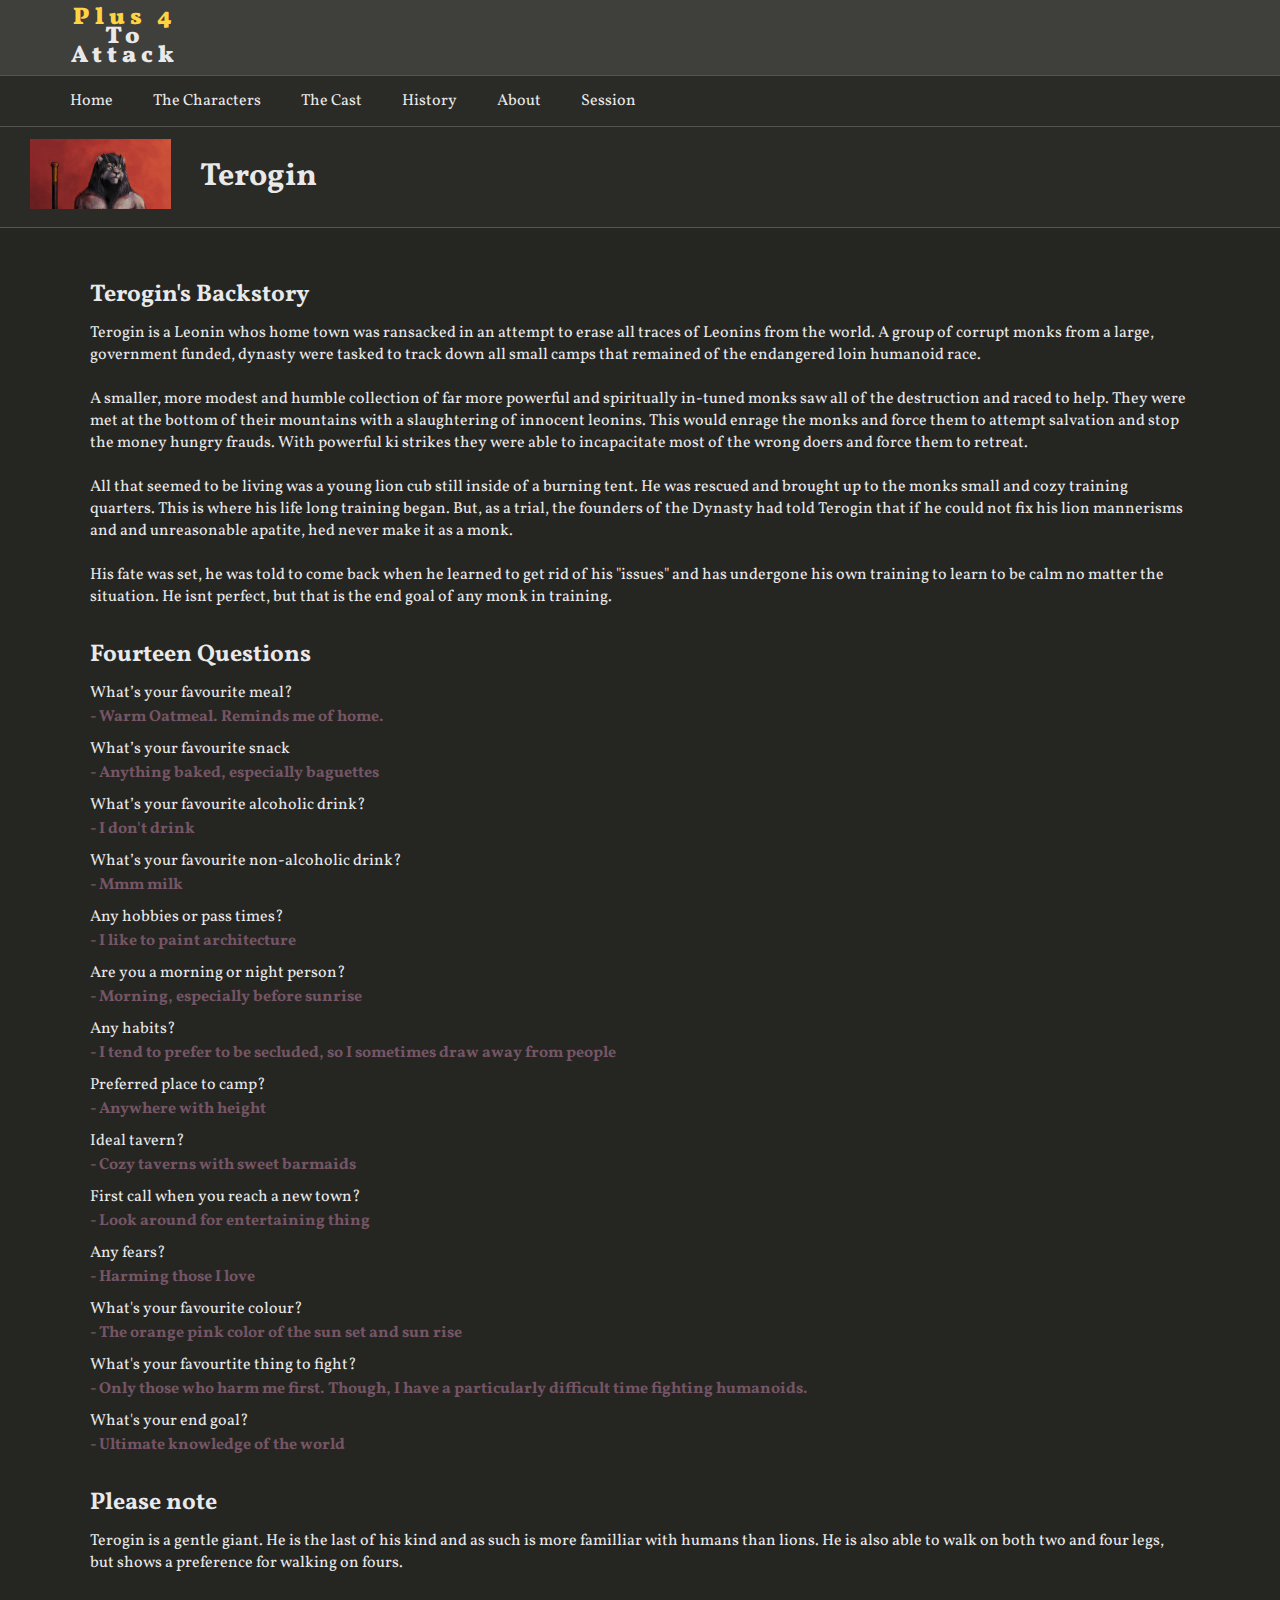
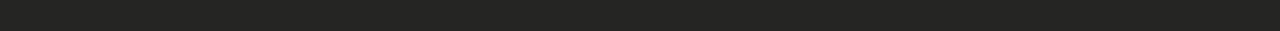
<file: terogin.html>
<!DOCTYPE html>
<html lang="en">
<head>
    <meta charset="UTF-8">
    <meta http-equiv="X-UA-Compatible" content="IE=edge">
    <meta name="viewport" content="width=device-width, initial-scale=1.0">
    <link rel="stylesheet" href="./src/terogin-styles.css">
    <link rel="stylesheet" type="text/css" href="//fonts.googleapis.com/css?family=Vollkorn" />
    <link rel="apple-touch-icon" sizes="180x180" href="./assets/favicon_io/apple-touch-icon.png">
    <link rel="icon" type="image/png" sizes="32x32" href="./assets/favicon_io/favicon-32x32.png">
    <link rel="icon" type="image/png" sizes="16x16" href="./assets/favicon_io/favicon-16x16.png">
    <link rel="manifest" href="./assets/favicon_io/site.webmanifest">
    <title>PFTA / Terogin</title>
</head>
<body>
    <div class="container">
        <div class="head">
            <div class="title">
                <a href="./index.html">
                    <p class="party">Plus 4</p>
                    <p>To Attack</p>
                </a>
            </div>
            <div class="subtitle">
            </div>
            
        </div>
        <div class="menu">
            <ul>
                <li><a href="index.html">Home</a></li>
                <li><a href="characters.html">The Characters</a></li>
                <li><a href="cast.html">The Cast</a></li>
                <li><a href="history.html">History</a></li>
                <li><a href="about.html">About</a></li>
                <li><a href="session.html">Session</a></li>
              </ul>
        </div>
        <div class="main-head">
            <div class="main-head-image">
                <img src="./assets/characters/teroginbust.png" alt="">
            </div>
            
            <div class="main-head-title">
               <h1>Terogin</h1> 
            </div>
                 
        </div>
        <div class="main">
            <div class="blank"></div>
            <div class="main-body">
                <h2>Terogin's Backstory</h2>
                <p>Terogin is a Leonin whos home town was ransacked in an attempt to erase all traces of Leonins from the world. A group of corrupt monks from a large, government funded, dynasty were tasked to track down all small camps that remained of the endangered loin humanoid race. 
                    <br>
                    <br>
                    A smaller, more modest and humble collection of far more powerful and spiritually in-tuned monks saw all of the destruction and raced to help. They were met at the bottom of their mountains with a slaughtering of innocent leonins. This would enrage the monks and force them to attempt salvation and stop the money hungry frauds. With powerful ki strikes they were able to incapacitate most of the wrong doers and force them to retreat.
                    <br>
                    <br>
                    All that seemed to be living was a young lion cub still inside of a burning tent. He was rescued and brought up to the monks small and cozy training quarters. This is where his life long training began. But, as a trial, the founders of the Dynasty had told Terogin that if he could not fix his lion mannerisms and  and unreasonable apatite, hed never make it as a monk. 
                    <br>
                    <br>
                    His fate was set, he was told to come back when he learned to get rid of his "issues" and has undergone his own training to learn to be calm no matter the situation. He isnt perfect, but that is the end goal of any monk in training.</p>

                <h2>Fourteen Questions</h2>
                <dl>
                    <dt>What’s your favourite meal?</dt>
                    <dd>- Warm Oatmeal. Reminds me of home.</dd>
                    <dt>What’s your favourite snack</dt>
                    <dd>- Anything baked, especially baguettes</dd>
                    <dt>What’s your favourite alcoholic drink?</dt>
                    <dd>- I don't drink</dd>
                    <dt>What’s your favourite non-alcoholic drink?</dt>
                    <dd>- Mmm milk</dd>
                    <dt>Any hobbies or pass times?</dt>
                    <dd>- I like to paint architecture</dd>
                    <dt>Are you a morning or night person?</dt>
                    <dd>- Morning, especially before sunrise</dd>
                    <dt>Any habits?</dt>
                    <dd>- I tend to prefer to be secluded, so I sometimes draw away from people</dd>
                    <dt>Preferred place to camp?</dt>
                    <dd>- Anywhere with height</dd>
                    <dt>Ideal tavern?</dt>
                    <dd>- Cozy taverns with sweet barmaids</dd>
                    <dt>First call when you reach a new town?</dt>
                    <dd>- Look around for entertaining thing</dd>
                    <dt>Any fears?</dt>
                    <dd>- Harming those I love</dd>
                    <dt>What's your favourite colour?</dt>
                    <dd>- The orange pink color of the sun set and sun rise</dd>
                    <dt>What's your favourtite thing to fight?</dt>
                    <dd>- Only those who harm me first. Though, I have a particularly difficult time fighting humanoids.</dd>
                    <dt>What's your end goal?</dt>
                    <dd>- Ultimate knowledge of the world</dd>
                </dl>

                <h2>Please note</h2>
                <p>Terogin is a gentle giant. He is the last of his kind and as such is more familliar with humans than lions. He is also able to walk on both two and four legs, but shows a preference for walking on fours.</p>
                
                <img src="./assets/characters/transparent.png" alt="">
            </div>
            <div class="blank2"></div>
        </div>
    </div>
</body>
</html>
</file>
<file: src/styles.css>
* {
    margin: 0;
    padding: 0;
    background-color: #252522;
    font-family: "Vollkorn";
    color: #e9e9e9;
    
}

.container {
    height: 100vh;
    width: 100vw;
}

.head {
    background-color: #3f3f3b;
    height: 75px;
    color: white;

    display: grid;
    grid-template-columns: 150px 1fr;
    gap: 500px;
    align-items: center;
    padding-left: 50px;
    box-shadow: 0px 1px 5px #252522;
    border-bottom-style: solid;
    border-color: #545451;
    border-width: 1px;
    letter-spacing: 5px;
    font-weight: 900;
    line-height: 1.2rem;
}

.head p{
    background-color: #3f3f3b;
    font-size: x-large;
    
}

.subtitle p {
    font-size: medium;
}

.title {

    text-align: center;
    background-color: #26282A;
}

.party {
    color: #ffd342;
}

.menu {
    height: 50px;
    display: grid;
    align-items: center;
    border-bottom-style: solid;
    border-color: #545451;
    border-width: 1px;
    padding-left: 50px;
    background-color: #2a2a26;
    position: sticky;
    top: 0;
}

.menu li,
.menu ul,
.menu a {
    background-color: #2a2a26;
}

ul {
    list-style-type: none;
    margin: 0;
    padding: 0;
  }

li {
    display: inline;
    float: left;
    padding-left: 20px;
    padding-right: 20px;
}

a {
    color: #e9e9e9;
    text-decoration: none;
}

.main {
    display: grid;
    grid-template-columns: 1fr 1100px 1fr;
    padding-top: 50px;
    height: 100vh;
}

h1 {
    margin-bottom: 50px;
}

h2 {
    margin-bottom: 10px;
}

.characters {
    display: grid;
    grid-template-columns: 250px 1fr;
    gap: 20px;
}

.characters img {
    width: 200px;
}

.characters p {
    margin-bottom: 20px;
}

.characters img:hover {
    width: 250px;
    transition: 1.5s;
}

.main-body {
    padding-left: 20px;
}

.whats-happening,
.last-session,
.who,
.why {
    padding-top: 20px;
    padding-bottom: 20px;
    padding-left: 20px;
    border-bottom-style: solid;
    border-color: #545451;
    border-width: 1px;
}

.main-body img {
    height: 50px;
}

h3 {
    font-size: xx-large;
}
</file>
<file: src/cast-styles.css>
* {
    margin: 0;
    padding: 0;
    background-color: #252522;
    font-family: "Vollkorn";
    color: #e9e9e9;
    
}

.container {
    height: 100vh;
    width: 100vw;
}

.head {
    background-color: #3f3f3b;
    height: 75px;
    color: white;

    display: grid;
    grid-template-columns: 150px 1fr;
    gap: 500px;
    align-items: center;
    padding-left: 50px;
    box-shadow: 0px 1px 5px #252522;
    border-bottom-style: solid;
    border-color: #545451;
    border-width: 1px;
    letter-spacing: 5px;
    font-weight: 900;
    line-height: 1.2rem;
}

.head p{
    background-color: #3f3f3b;
    font-size: x-large;
    
}

.subtitle p {
    font-size: medium;
}

.title {

    text-align: center;
    background-color: #26282A;
}

.party {
    color: #ffd342;
}

.menu {
    height: 50px;
    display: grid;
    align-items: center;
    border-bottom-style: solid;
    border-color: #545451;
    border-width: 1px;
    padding-left: 50px;
    background-color: #2a2a26;
    position: sticky;
    top: 0;
}

.menu li,
.menu ul,
.menu a {
    background-color: #2a2a26;
}

ul {
    list-style-type: none;
    margin: 0;
    padding: 0;
  }

li {
    display: inline;
    float: left;
    padding-left: 20px;
    padding-right: 20px;
}

a {
    color: #e9e9e9;
    text-decoration: none;
}

.main {
    display: grid;
    grid-template-columns: 1fr 1100px 1fr;
    padding-top: 50px;
    height: 100vh;
}

h1 {
    margin-bottom: 50px;
}

h2 {
    margin-bottom: 10px;
}

.characters {
    display: grid;
    grid-template-columns: 250px 1fr;
    gap: 20px;
}

.characters img {
    width: 200px;
}

.characters p {
    margin-bottom: 20px;
}

.characters img:hover {
    width: 250px;
    transition: 0.5s;
}

.main-body {
    padding-left: 20px;
}

.whats-happening,
.last-session {
    padding-top: 20px;
    padding-bottom: 20px;
    padding-left: 20px;
    border-bottom-style: solid;
    border-color: #545451;
    border-width: 1px;
}
</file>
<file: src/characters-styles.css>
* {
    margin: 0;
    padding: 0;
    background-color: #252522;
    font-family: "Vollkorn";
    color: #e9e9e9;
    
}

.container {
    height: 100vh;
    width: 100vw;
}

.head {
    background-color: #3f3f3b;
    height: 75px;
    color: white;

    display: grid;
    grid-template-columns: 150px 1fr;
    gap: 500px;
    align-items: center;
    padding-left: 50px;
    box-shadow: 0px 1px 5px #252522;
    border-bottom-style: solid;
    border-color: #545451;
    border-width: 1px;
    letter-spacing: 5px;
    font-weight: 900;
    line-height: 1.2rem;
}

.head p{
    background-color: #3f3f3b;
    font-size: x-large;
    
}

.subtitle p {
    font-size: medium;
}

.title {

    text-align: center;
    background-color: #26282A;
}

.party {
    color: #ffd342;
}

.menu {
    height: 50px;
    display: grid;
    align-items: center;
    border-bottom-style: solid;
    border-color: #545451;
    border-width: 1px;
    padding-left: 50px;
    background-color: #2a2a26;
    position: sticky;
    top: 0;
}

.menu li,
.menu ul,
.menu a {
    background-color: #2a2a26;
}

ul {
    list-style-type: none;
    margin: 0;
    padding: 0;
  }

li {
    display: inline;
    float: left;
    padding-left: 20px;
    padding-right: 20px;
}

a {
    color: #e9e9e9;
    text-decoration: none;
}

.main {
    display: grid;
    grid-template-columns: 1fr 1100px 1fr;
    padding-top: 50px;
    height: 100vh;
}

h1 {
    margin-bottom: 50px;
}

h2 {
    margin-bottom: 10px;
}

.characters {
    display: grid;
    grid-template-columns: 250px 1fr;
    gap: 20px;
}

.characters img {
    width: 200px;
}

.characters p {
    margin-bottom: 20px;
}

.characters img:hover {
    width: 250px;
    transition: 1.5s;
}

.main-body {
    padding-left: 20px;
}

.whats-happening,
.last-session {
    padding-top: 20px;
    padding-bottom: 20px;
    padding-left: 20px;
    border-bottom-style: solid;
    border-color: #545451;
    border-width: 1px;
}
</file>
<file: src/clarisse-styles.css>
* {
    margin: 0;
    padding: 0;
    background-color: #252522;
    font-family: "Vollkorn";
    color: #e9e9e9;
    
}

.container {
    height: 100vh;
    width: 100vw;
}

.head {
    background-color: #3f3f3b;
    height: 75px;
    color: white;

    display: grid;
    grid-template-columns: 150px 1fr;
    gap: 500px;
    align-items: center;
    padding-left: 50px;
    box-shadow: 0px 1px 5px #252522;
    border-bottom-style: solid;
    border-color: #545451;
    border-width: 1px;
    letter-spacing: 5px;
    font-weight: 900;
    line-height: 1.2rem;
}

.head p{
    background-color: #3f3f3b;
    font-size: x-large;
    
}

.subtitle p {
    font-size: medium;
}

.title {

    text-align: center;
    background-color: #26282A;
}

.party {
    color: #ffd342;
}

.menu {
    height: 50px;
    display: grid;
    align-items: center;
    border-bottom-style: solid;
    border-color: #545451;
    border-width: 1px;
    padding-left: 50px;
    background-color: #2a2a26;
    position: sticky;
    top: 0;
}

.menu li,
.menu ul,
.menu a {
    background-color: #2a2a26;
}

ul {
    list-style-type: none;
    margin: 0;
    padding: 0;
  }

li {
    display: inline;
    float: left;
    padding-left: 20px;
    padding-right: 20px;
}

a {
    color: #e9e9e9;
    text-decoration: none;
}

.main {
    display: grid;
    grid-template-columns: 1fr 1100px 1fr;
    height: 100vh;
    margin-top: 20px;
}

h2 {
    margin-bottom: 10px;
}

.characters {
    display: grid;
    grid-template-columns: 250px 1fr;
    gap: 20px;
}

.characters img {
    width: 200px;
}

.characters p {
    margin-bottom: 20px;
}

.characters img:hover {
    width: 250px;
    transition: 1.5s;
}

.main-head {
    height: 100px;
    background-color:#2a2a26;
    margin-bottom: solid;
    display: grid;
    grid-template-columns: 200px 1fr;
    align-items: center;
    border-bottom-style: solid;
    border-color: #545451;
    border-width: 1px;
}

.main-head img {
    height: 70px;
    object-fit: cover;
    margin-right: 50px;
    margin-left: 30px;
    background-color: #2a2a26
}

.main-head h1,
.main-head img,
.main-head div {
    background-color: #2a2a26;
}

h2 {
    margin-top: 30px;
}

dt {
    margin-bottom: 2px;
}

dd {
    color: #557556;
    font-weight: bold;
    margin-bottom: 10px;
}

.note {
    font-weight: normal;
}

.main-body img {
    height: 50px;
}
</file>
<file: src/daemon-styles.css>
* {
    margin: 0;
    padding: 0;
    background-color: #252522;
    font-family: "Vollkorn";
    color: #e9e9e9;
    
}

.container {
    height: 100vh;
    width: 100vw;
}

.head {
    background-color: #3f3f3b;
    height: 75px;
    color: white;

    display: grid;
    grid-template-columns: 150px 1fr;
    gap: 500px;
    align-items: center;
    padding-left: 50px;
    box-shadow: 0px 1px 5px #252522;
    border-bottom-style: solid;
    border-color: #545451;
    border-width: 1px;
    letter-spacing: 5px;
    font-weight: 900;
    line-height: 1.2rem;
}

.head p{
    background-color: #3f3f3b;
    font-size: x-large;
    
}

.subtitle p {
    font-size: medium;
}

.title {

    text-align: center;
    background-color: #26282A;
}

.party {
    color: #ffd342;
}

.menu {
    height: 50px;
    display: grid;
    align-items: center;
    border-bottom-style: solid;
    border-color: #545451;
    border-width: 1px;
    padding-left: 50px;
    background-color: #2a2a26;
    position: sticky;
    top: 0;
}

.menu li,
.menu ul,
.menu a {
    background-color: #2a2a26;
}

ul {
    list-style-type: none;
    margin: 0;
    padding: 0;
  }

li {
    display: inline;
    float: left;
    padding-left: 20px;
    padding-right: 20px;
}

a {
    color: #e9e9e9;
    text-decoration: none;
}

.main {
    display: grid;
    grid-template-columns: 1fr 1100px 1fr;
    height: 100vh;
    margin-top: 20px;
    padding-bottom: 50px;
}

h2 {
    margin-bottom: 10px;
}

.characters {
    display: grid;
    grid-template-columns: 250px 1fr;
    gap: 20px;
}

.characters img {
    width: 200px;
}

.characters p {
    margin-bottom: 20px;
}

.characters img:hover {
    width: 250px;
    transition: 1.5s;
}

.main-head {
    height: 100px;
    background-color:#2a2a26;
    margin-bottom: solid;
    display: grid;
    grid-template-columns: 200px 1fr;
    align-items: center;
    border-bottom-style: solid;
    border-color: #545451;
    border-width: 1px;
}

.main-head img {
    height: 70px;
    object-fit: cover;
    margin-right: 50px;
    margin-left: 30px;
    background-color: #2a2a26
}

.main-head h1,
.main-head img,
.main-head div {
    background-color: #2a2a26;
}

h2 {
    margin-top: 30px;
}

dt {
    margin-bottom: 2px;
}

dd {
    color: #755555;
    font-weight: bold;
    margin-bottom: 10px;
}

.note {
    font-weight: normal;
}

.footerr {
    background-color: #2a2a26;
    height: 150px;
}

.main-body img {
    height: 50px;
}
</file>
<file: src/francis-styles.css>
* {
    margin: 0;
    padding: 0;
    background-color: #252522;
    font-family: "Vollkorn";
    color: #e9e9e9;
    
}

.container {
    height: 100vh;
    width: 100vw;
}

.head {
    background-color: #3f3f3b;
    height: 75px;
    color: white;

    display: grid;
    grid-template-columns: 150px 1fr;
    gap: 500px;
    align-items: center;
    padding-left: 50px;
    box-shadow: 0px 1px 5px #252522;
    border-bottom-style: solid;
    border-color: #545451;
    border-width: 1px;
    letter-spacing: 5px;
    font-weight: 900;
    line-height: 1.2rem;
}

.head p{
    background-color: #3f3f3b;
    font-size: x-large;
    
}

.subtitle p {
    font-size: medium;
}

.title {

    text-align: center;
    background-color: #26282A;
}

.party {
    color: #ffd342;
}

.menu {
    height: 50px;
    display: grid;
    align-items: center;
    border-bottom-style: solid;
    border-color: #545451;
    border-width: 1px;
    padding-left: 50px;
    background-color: #2a2a26;
    position: sticky;
    top: 0;
}

.menu li,
.menu ul,
.menu a {
    background-color: #2a2a26;
}

ul {
    list-style-type: none;
    margin: 0;
    padding: 0;
  }

li {
    display: inline;
    float: left;
    padding-left: 20px;
    padding-right: 20px;
}

a {
    color: #e9e9e9;
    text-decoration: none;
}

.main {
    display: grid;
    grid-template-columns: 1fr 1100px 1fr;
    height: 100vh;
    margin-top: 20px;
    padding-bottom: 50px;
}

h2 {
    margin-bottom: 10px;
}

.characters {
    display: grid;
    grid-template-columns: 250px 1fr;
    gap: 20px;
}

.characters img {
    width: 200px;
}

.characters p {
    margin-bottom: 20px;
}

.characters img:hover {
    width: 250px;
    transition: 1.5s;
}

.main-head {
    height: 100px;
    background-color:#2a2a26;
    margin-bottom: solid;
    display: grid;
    grid-template-columns: 200px 1fr;
    align-items: center;
    border-bottom-style: solid;
    border-color: #545451;
    border-width: 1px;
}

.main-head img {
    height: 70px;
    object-fit: cover;
    margin-right: 50px;
    margin-left: 30px;
    background-color: #2a2a26
}

.main-head h1,
.main-head img,
.main-head div {
    background-color: #2a2a26;
}

h2 {
    margin-top: 30px;
}

dt {
    margin-bottom: 2px;
}

dd {
    color: #756a55;
    font-weight: bold;
    margin-bottom: 10px;
}

.note {
    font-weight: normal;
}

.footerr {
    background-color: #2a2a26;
    height: 150px;
}

.main-body img {
    height: 50px;
}

.child {
    text-decoration: line-through;
    background-color: #2a2a26;
}
</file>
<file: src/terogin-styles.css>
* {
    margin: 0;
    padding: 0;
    background-color: #252522;
    font-family: "Vollkorn";
    color: #e9e9e9;
    
}

.container {
    height: 100vh;
    width: 100vw;
}

.head {
    background-color: #3f3f3b;
    height: 75px;
    color: white;

    display: grid;
    grid-template-columns: 150px 1fr;
    gap: 500px;
    align-items: center;
    padding-left: 50px;
    box-shadow: 0px 1px 5px #252522;
    border-bottom-style: solid;
    border-color: #545451;
    border-width: 1px;
    letter-spacing: 5px;
    font-weight: 900;
    line-height: 1.2rem;
}

.head p{
    background-color: #3f3f3b;
    font-size: x-large;
    
}

.subtitle p {
    font-size: medium;
}

.title {

    text-align: center;
    background-color: #26282A;
}

.party {
    color: #ffd342;
}

.menu {
    height: 50px;
    display: grid;
    align-items: center;
    border-bottom-style: solid;
    border-color: #545451;
    border-width: 1px;
    padding-left: 50px;
    background-color: #2a2a26;
    position: sticky;
    top: 0;
}

.menu li,
.menu ul,
.menu a {
    background-color: #2a2a26;
}

ul {
    list-style-type: none;
    margin: 0;
    padding: 0;
  }

li {
    display: inline;
    float: left;
    padding-left: 20px;
    padding-right: 20px;
}

a {
    color: #e9e9e9;
    text-decoration: none;
}

.main {
    display: grid;
    grid-template-columns: 1fr 1100px 1fr;
    height: 100vh;
    margin-top: 20px;
    padding-bottom: 50px;
}

h2 {
    margin-bottom: 10px;
}

.characters {
    display: grid;
    grid-template-columns: 250px 1fr;
    gap: 20px;
}

.characters img {
    width: 200px;
}

.characters p {
    margin-bottom: 20px;
}

.characters img:hover {
    width: 250px;
    transition: 1.5s;
}

.main-head {
    height: 100px;
    background-color:#2a2a26;
    margin-bottom: solid;
    display: grid;
    grid-template-columns: 200px 1fr;
    align-items: center;
    border-bottom-style: solid;
    border-color: #545451;
    border-width: 1px;
}

.main-head img {
    height: 70px;
    object-fit: cover;
    margin-right: 50px;
    margin-left: 30px;
    background-color: #2a2a26
}

.main-head h1,
.main-head img,
.main-head div {
    background-color: #2a2a26;
}

h2 {
    margin-top: 30px;
}

dt {
    margin-bottom: 2px;
}

dd {
    color: #755565;
    font-weight: bold;
    margin-bottom: 10px;
}

.note {
    font-weight: normal;
}

.footerr {
    background-color: #2a2a26;
    height: 150px;
}

.main-body img {
    height: 50px;
}

.child {
    text-decoration: line-through;
    background-color: #2a2a26;
}
</file>
